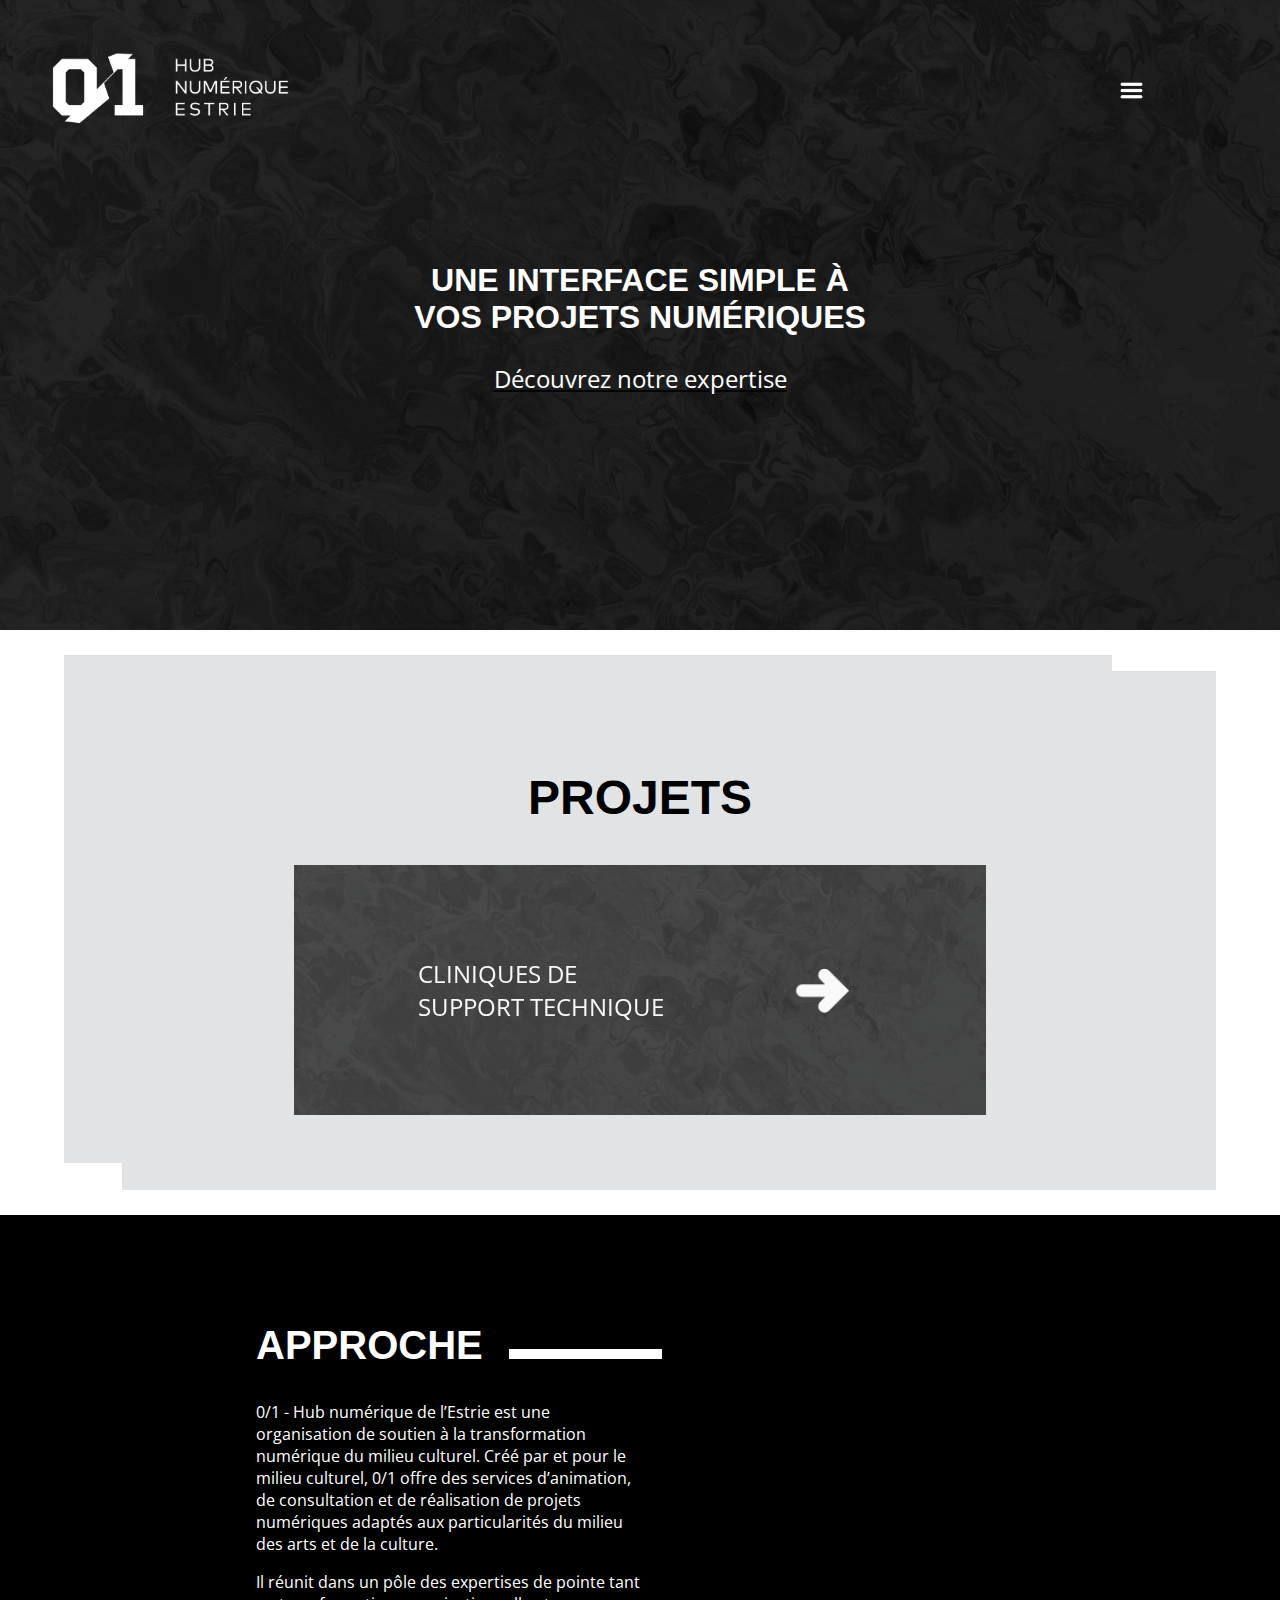
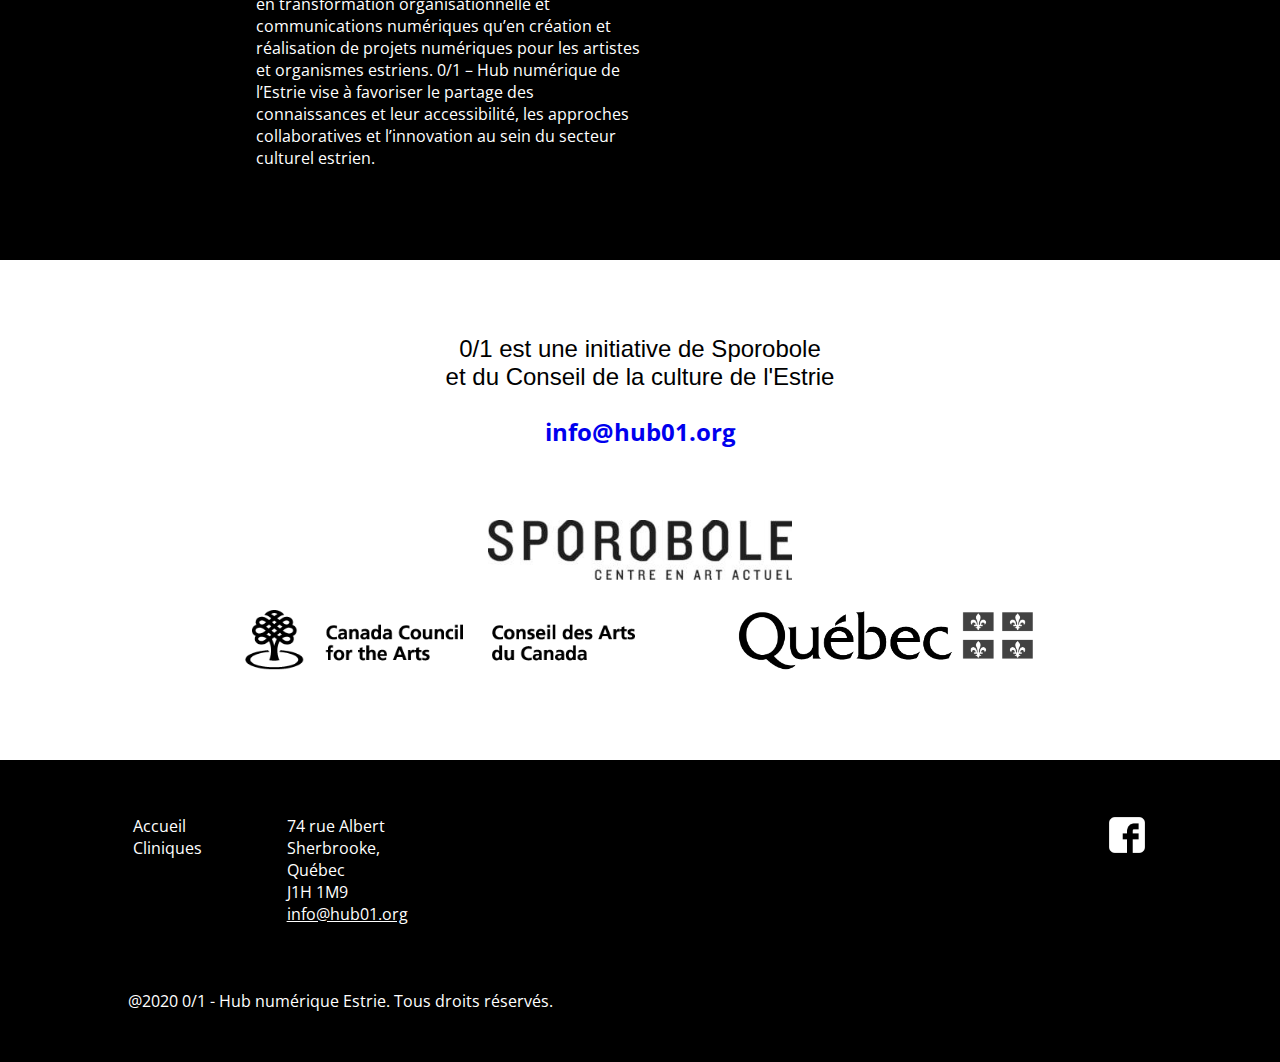
<file: index.html>
<!DOCTYPE html>
<html lang="fr">
  <head>
    <title>0/1 - Hub numérique Estrie</title>
    <link rel="stylesheet" href="style.css" />
    <meta charset="utf-8" />
    <meta property="og:title" content="0/1 - Hub numérique Estrie">
    <meta property="og:description" content="Une interface simple à vos projets numériques">
    <meta property="og:image" content="https://hub01.org/images/logo_01_cadre.jpg">
    <meta property="og:url" content="https://hub01.org">
    <meta property="og:site_name" content="0/1 - Hub numérique Estrie">
    <meta property="og:type" content="website">
    <meta name="viewport" content="width=device-width, initial-scale=1.0">
    <link href="https://fonts.googleapis.com/css?family=Open+Sans|Roboto&display=swap" rel="stylesheet">
  </head>
  <body>
    <header>
      <nav>
        <a href="/"><img id="logo" class="icone" src="images/logo.png"></a>
        <img id="hamburger" class="icone" src="images/hamburger.png">
      </nav>
      <div id="slogan">
        <h2>Une interface simple à<br>vos projets numériques</h2>
        <p class="sous-titre"><a href="">Découvrez notre expertise</a></p>
      </div>
    </header>
    <section id="projets">
      <div class="contenu">
        <div class="coin-droit"></div>
        <div class="coin-gauche"></div>
        <h2>Projets</h2>
        <div id="cliniques">
          <p><a href="/cliniques">Cliniques de<br>support technique</a></p>
          <a href="/cliniques"><img src="images/right_arrow.png" alt="fleche gauche"></a>
        </div>
      </div>
    </section>
    <section id="approche">
      <h2>Approche <span class="barre"></span></h2>
      <p>
      0/1 - Hub numérique de l’Estrie est une organisation de soutien
      à la transformation numérique du milieu culturel. Créé par
      et pour le milieu culturel, 0/1 offre des services d’animation,
      de consultation et de réalisation de projets numériques adaptés
      aux particularités du milieu des arts et de la culture.
      </p>
      <p>
      Il réunit dans un pôle des expertises de pointe tant en
      transformation organisationnelle et communications
      numériques qu’en création et réalisation de projets
      numériques pour les artistes et organismes estriens.
      0/1 – Hub numérique de l’Estrie vise à favoriser le partage
      des connaissances et leur accessibilité, les approches
      collaboratives et l’innovation au sein du secteur
      culturel estrien.
      </p>
    </section>
    <section id="informations-generales">
      <h3>0/1 est une initiative de Sporobole<br>et du Conseil de la culture de l'Estrie</h3>
      <p><a href="mailto:info@hub01.org">info@hub01.org</a></p>
      <div id="logos-partenaires">
        <div class="ligne-logos">
          <img src="images/logo_sporobole.jpg">
        </div>
        <div class="ligne-logos">
          <img src="images/logo_cac.jpg">
          <img src="images/quebec_drapeau.gif">
        </div>
      </div>
    </section>
    <footer>
      <div id="menu-gauche" class="element-footer">
        <div id="menu-footer">
          <p><a href="/">Accueil</a></p>
          <p><a href="/cliniques">Cliniques</a></p>
        </div>
        <div id="info-contact">
          <p><a href="https://www.openstreetmap.org/way/178844606">74 rue Albert</a></p>
          <p><a href="https://www.openstreetmap.org/way/178844606">Sherbrooke, Québec</a></p>
          <p><a href="https://www.openstreetmap.org/way/178844606">J1H 1M9</a></p>
          <p><em><a href="mailto:info@hub01.org">info@hub01.org</a></em></p>
        </div>
      </div>
      <div id="menu-droite" class="element-footer">
        <div id="reseaux-sociaux">
          <a href="https://www.facebook.com/HubNumeriqueEstrie01/"><img src="images/icone_fb.png"></a>
        </div>
      </div>
    </footer>
    <p id="copyright">@2020 0/1 - Hub numérique Estrie. Tous droits réservés.</p>
  </body>
</html>
</file>
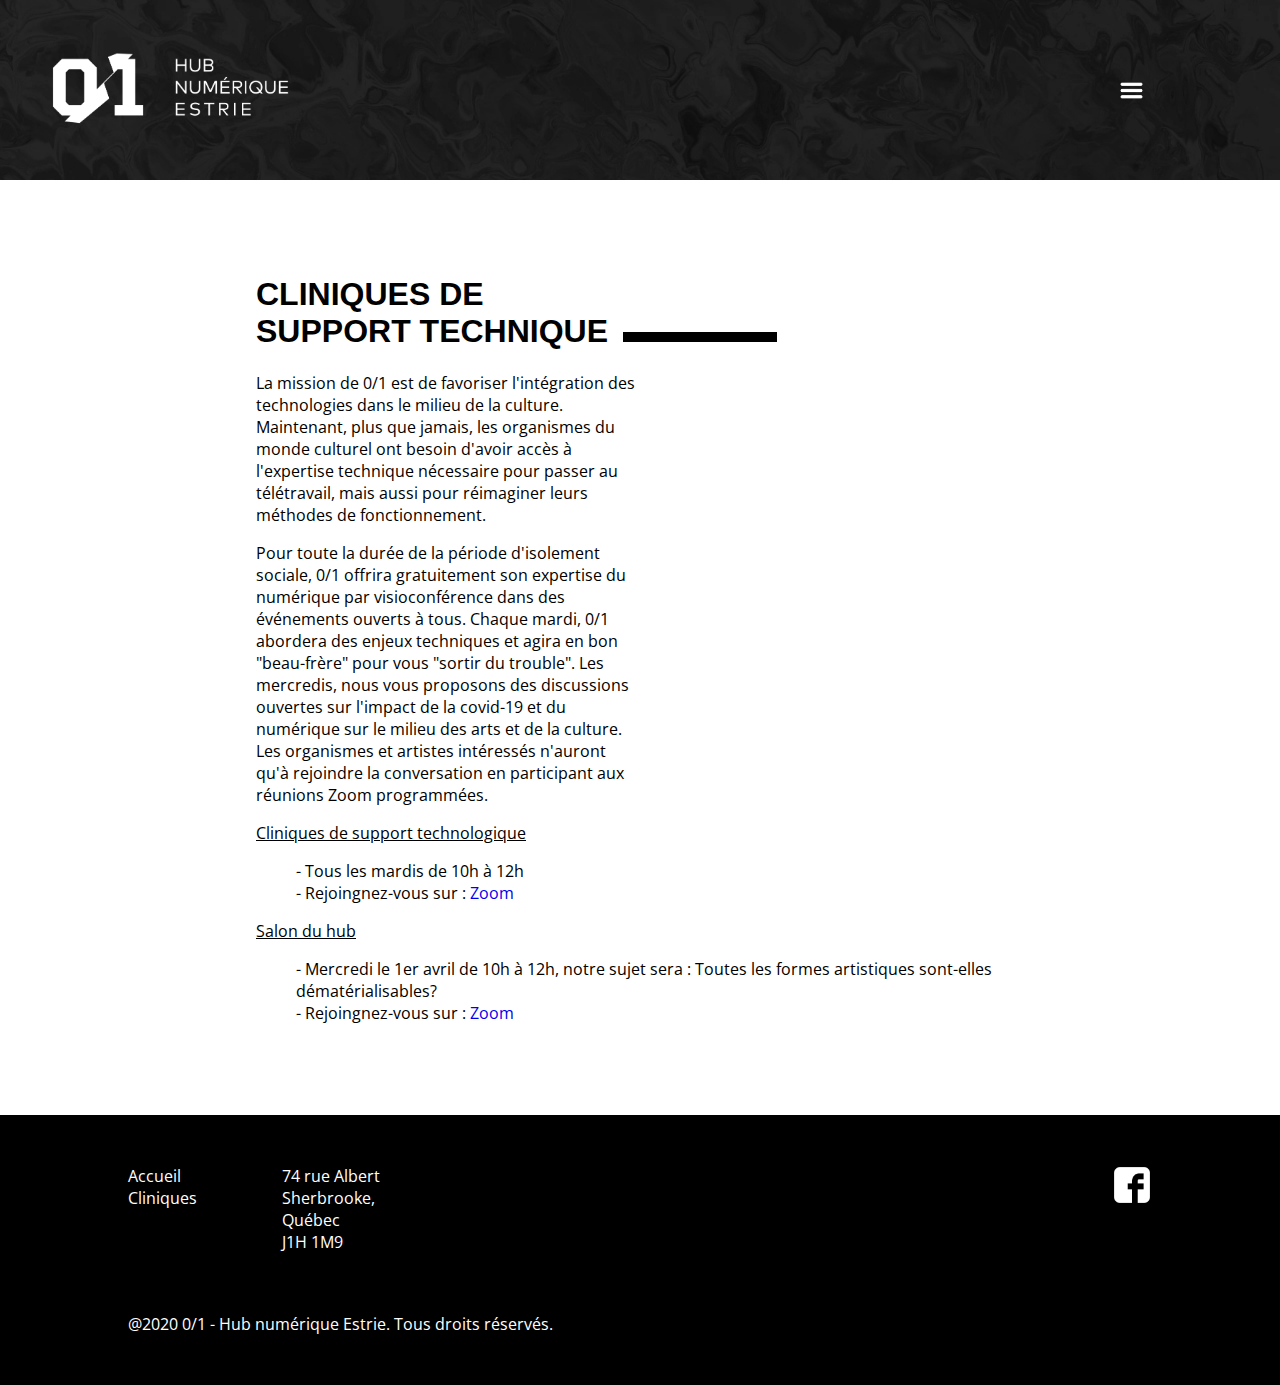
<file: cliniques/index.html>
<!DOCTYPE html>
<html lang="fr">
  <head>
    <title>0/1 | Cliniques</title>
    <link rel="stylesheet" href="style.css" />
    <meta charset="utf-8" />
    <meta property="og:title" content="0/1 - Hub numérique Estrie">
    <meta property="og:description" content="Une interface simple à vos projets numériques">
    <meta property="og:image" content="https://hub01.org/images/logo_01_cadre.jpg">
    <meta property="og:url" content="https://hub01.org">
    <meta property="og:site_name" content="0/1 - Hub numérique Estrie">
    <meta property="og:type" content="website">
    <meta name="viewport" content="width=device-width, initial-scale=1.0">
    <link href="https://fonts.googleapis.com/css?family=Open+Sans|Roboto&display=swap" rel="stylesheet">
  </head>
  <body>
    <header>
      <nav>
        <a href="/"><img id="logo" class="icone" src="../images/logo.png"></a>
        <img id="hamburger" class="icone" src="../images/hamburger.png">
      </nav>
    </header>
    <section id="informations-generales">
      <h1>Cliniques de<br>support technique<span class="barre"></span></h1>
      <p>La mission de 0/1 est de favoriser l'intégration des technologies dans le milieu de la culture. Maintenant, plus que jamais, les organismes du monde culturel ont besoin d'avoir accès à l'expertise technique nécessaire pour passer au télétravail, mais aussi pour réimaginer leurs méthodes de fonctionnement.</p>
      <p>Pour toute la durée de la période d'isolement sociale, 0/1 offrira gratuitement son expertise du numérique par visioconférence dans des événements ouverts à tous. Chaque mardi, 0/1 abordera des enjeux techniques et agira en bon "beau-frère" pour vous "sortir du trouble". Les mercredis, nous vous proposons des discussions ouvertes sur l'impact de la covid-19 et du numérique sur le milieu des arts et de la culture. Les organismes et artistes intéressés n'auront qu'à rejoindre la conversation en participant aux réunions Zoom programmées.</p>
      <p><em>Cliniques de support technologique</em></p>
      <ul>
        <li>Tous les mardis de 10h à 12h</li>
        <li>Rejoingnez-vous sur : <a href="https://zoom.us/j/863740566">Zoom</a></li>
      </ul>
      <p><em>Salon du hub</em></p>
      <ul>
        <li>Mercredi le 1er avril de 10h à 12h, notre sujet sera : Toutes les formes artistiques sont-elles dématérialisables?</li>
        <li>Rejoingnez-vous sur : <a href="https://zoom.us/j/471549955">Zoom</a></li>
      </ul>
    </section>
    <footer>
      <div id="menu-gauche" class="element-footer">
        <div id="menu-footer">
          <p><a href="/">Accueil</a></p>
          <p><a href="/cliniques">Cliniques</a></p>
        </div>
        <div id="info-contact">
          <p><a href="https://www.openstreetmap.org/way/178844606">74 rue Albert</a></p>
          <p><a href="https://www.openstreetmap.org/way/178844606">Sherbrooke, Québec</a></p>
          <p><a href="https://www.openstreetmap.org/way/178844606">J1H 1M9</a></p>
        </div>
      </div>
      <div id="menu-droite" class="element-footer">
        <div id="reseaux-sociaux">
          <a href="https://www.facebook.com/HubNumeriqueEstrie01/"><img src="../images/icone_fb.png"></a>
        </div>
      </div>
    </footer>
    <p id="copyright">@2020 0/1 - Hub numérique Estrie. Tous droits réservés.</p>
  </body>
</html>
</file>
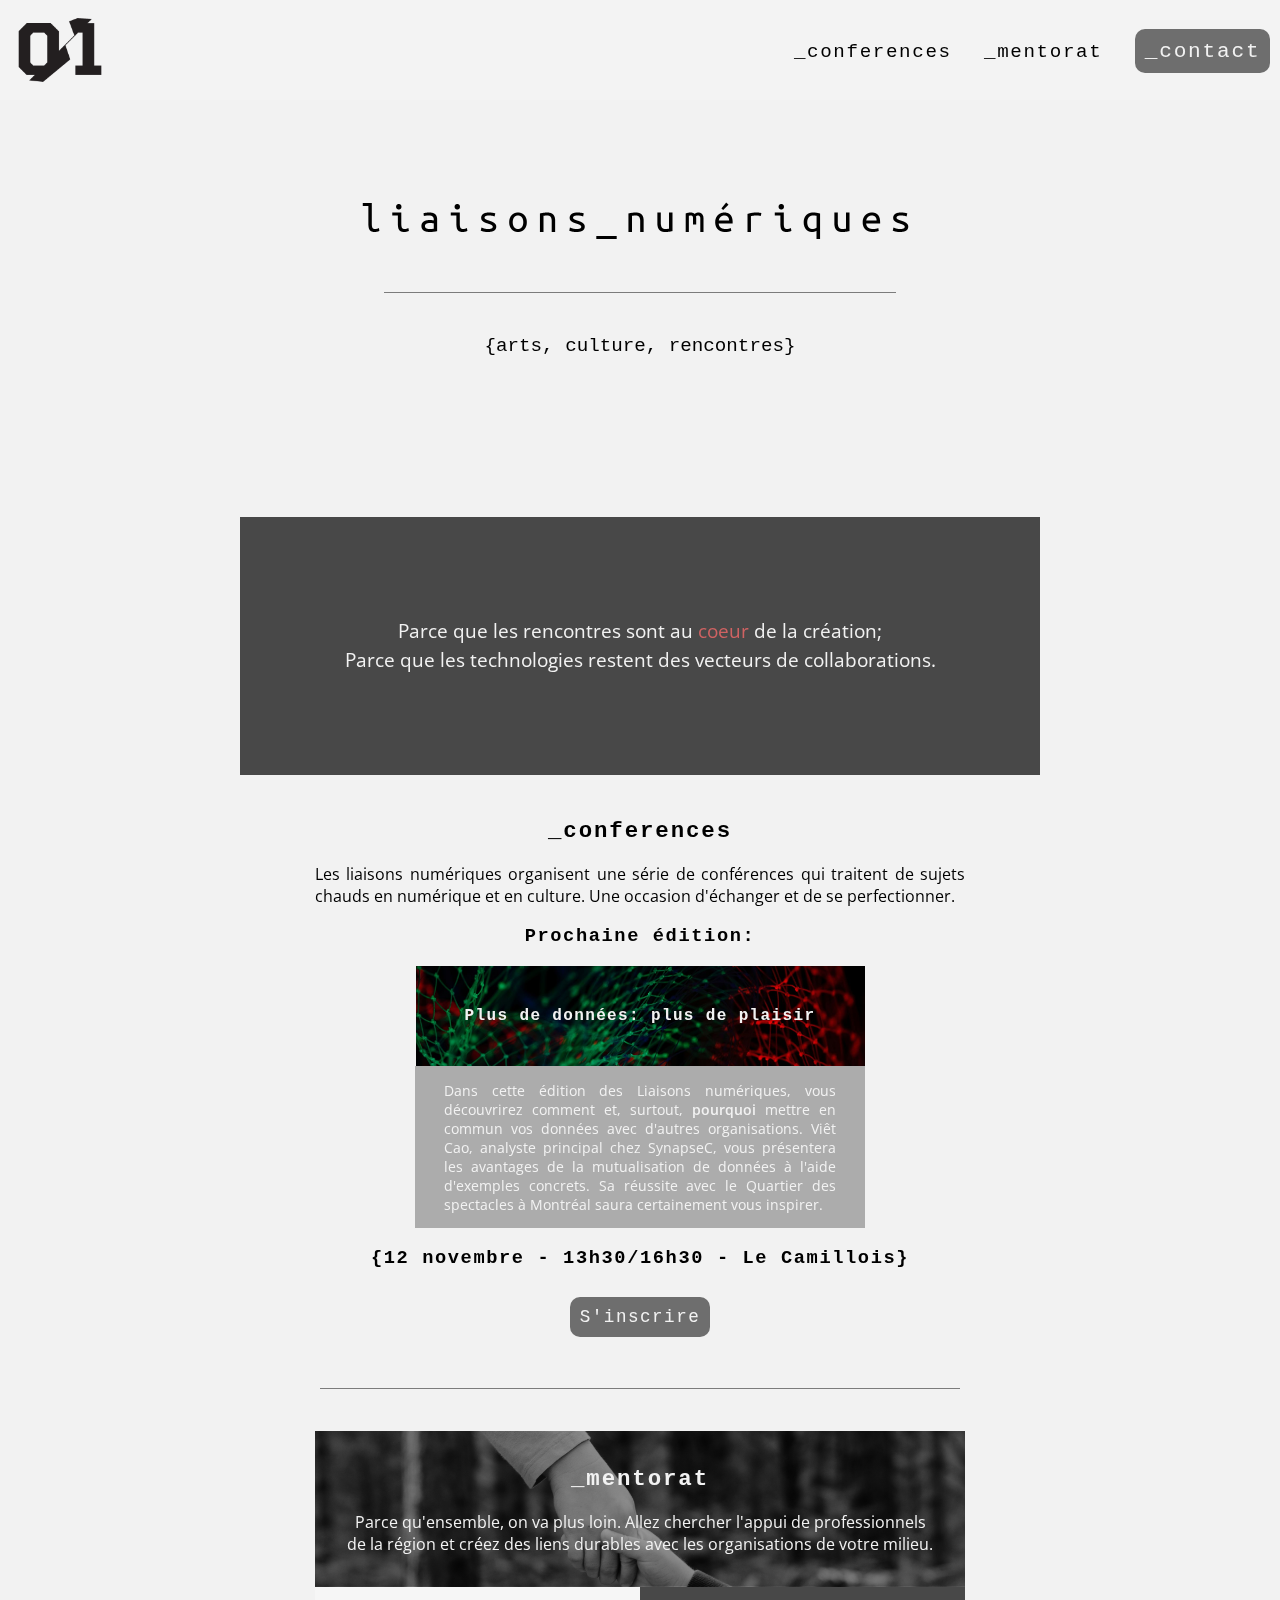
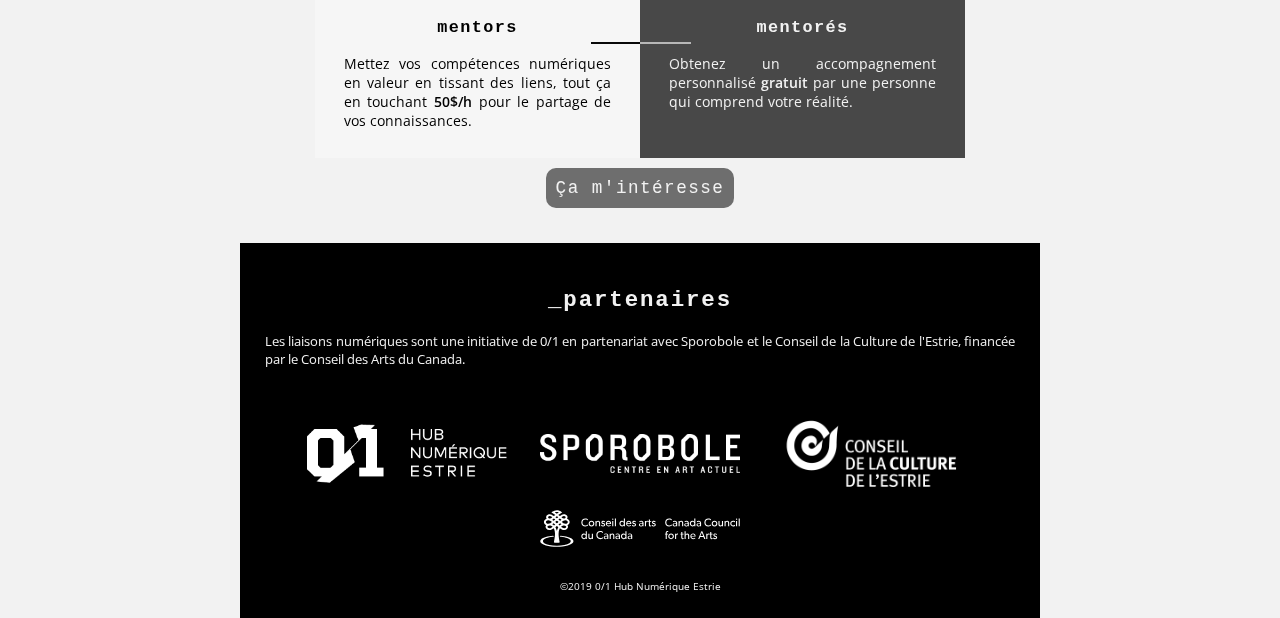
<file: liaisons/index.html>
<!DOCTYPE html>
<html lang="fr">

<head>
    <title>liaisons_numériques</title>
    <link rel="stylesheet" href="css/main.css">
    <meta charset="UTF-8">
    <meta name="viewport" content="width=device-width, initial-scale=1.0">
    <meta http-equiv="X-UA-Compatible" content="ie=edge">
</head>

<body>
    <div class="page-container">
        <div class="navigation">
            <div class="nav-hub-logo">
                <a href="../">
                    <img src="../img/logo_hub_sigle_black.png" alt="0/1 logo">
                </a>
            </div>
            <div class="navigation-links">
                <a href="#conferences">_conferences</a>
                <a href="#mentorat">_mentorat</a>
                <a href="mailto:info@hub01.org" target="_top"><button id="btn-contact">_contact</button></a>
            </div>
        </div>

        <section class="header">
            <img src="../img/logo_ln_black.png" alt="" class="liaisons-logo">
            <hr />
            <div class="keywords">{arts, culture, rencontres}</div>
        </section>

        <section class="mission">
            <div class="mission-text">Parce que les rencontres sont au <span class="heartbeat">coeur</span> de la création;<br>Parce que les
                technologies
                restent des vecteurs de collaborations.</div>
        </section>

        <section class="conferences" id="conferences">
            <h2>_conferences</h2>
            <p>Les liaisons numériques organisent une série de conférences qui traitent de sujets chauds en numérique et en culture. Une occasion d'échanger et de se perfectionner.</p>
            <div class="upcoming-conference">
                <h3>Prochaine édition:</h3>
                <div class="upcoming-conference-teaser">
                    <h3>Plus de données: plus de plaisir</h3>
                </div>
                <div class="upcoming-conference-desc">
                    <p>Dans cette édition des Liaisons numériques, vous découvrirez comment et, surtout,
                        <em>pourquoi</em> mettre en commun vos données avec d'autres organisations. Viêt Cao, analyste
                        principal chez SynapseC, vous présentera les avantages de la mutualisation de données à l'aide
                        d'exemples concrets. Sa réussite avec le Quartier des spectacles à Montréal saura certainement
                        vous inspirer.</p>
                </div>
                <h3>{12 novembre - 13h30/16h30 - Le Camillois}</h3>
                <div style="text-align: center;">
                    <a href="https://www.eventbrite.ca/e/liaisons-numeriques-plus-de-donnees-plus-de-plaisir-tickets-73826377683"
                        target="_blank">
                        <button id="btn-signup">S'inscrire</button>
                    </a>
                </div>
            </div>
        </section>

        <hr />

        <section id="mentorat">
            <!-- <img src="../img/helping-hand-kids-landscape-crop-bw.jpg" alt=""> -->
            <div class="bg-img" id="helping-hand-img">
                <div class="img-overlay">
                    <h2>_mentorat</h2>
                    <p>Parce qu'ensemble, on va plus loin. Allez chercher l'appui de professionnels de la région et
                        créez des liens durables avec les organisations de votre milieu.</p>
                </div>
            </div>

            <div class="mentorat-info-container">
                <div class="mentorat-info" id="mentors">
                    <h3>mentors</h3>
                    <p>Mettez vos compétences numériques en valeur en tissant des liens, tout ça en touchant
                        <em>50$/h</em> pour le partage de vos connaissances.</p>
                </div>
                <div class="mentorat-line-overlay"></div>
                <div class="mentorat-info" id="mentores">
                    <h3>mentorés</h3>
                    <p>Obtenez un accompagnement personnalisé <em>gratuit</em> par une personne qui comprend votre
                        réalité.</p>
                </div>
            </div>
            <div style="text-align: center;">
                <a href="mailto:info@hub01.org?subject=Programme%20de%20mentorat" target="_top">
                    <button id="btn-mentorat">Ça m'intéresse</button>
                </a>
            </div>
        </section>

        <footer>
            <h2>_partenaires</h2>
            <p>Les liaisons numériques sont une initiative de 0/1 en partenariat avec Sporobole et le Conseil de la
                Culture de l'Estrie, financée par le Conseil des Arts du Canada.</p>
            <div class="partenaires-container">
                <img src="../img/HUB LOGO - WHITE.png" alt="" class="partenaire">
                <img src="../img/logo_sporobole_blanc.png" alt="" class="partenaire">
                <img src="../img/CCE_Logo_blanc.png" alt="" class="partenaire">
                <img src="../img/CCFA_BW_white_rev_f.svg" alt="" class="partenaire">
            </div>
            <div class="copyright">
                &copy;2019 0/1 Hub Numérique Estrie
            </div>
        </footer>
    </div>
</body>

</html>
</file>
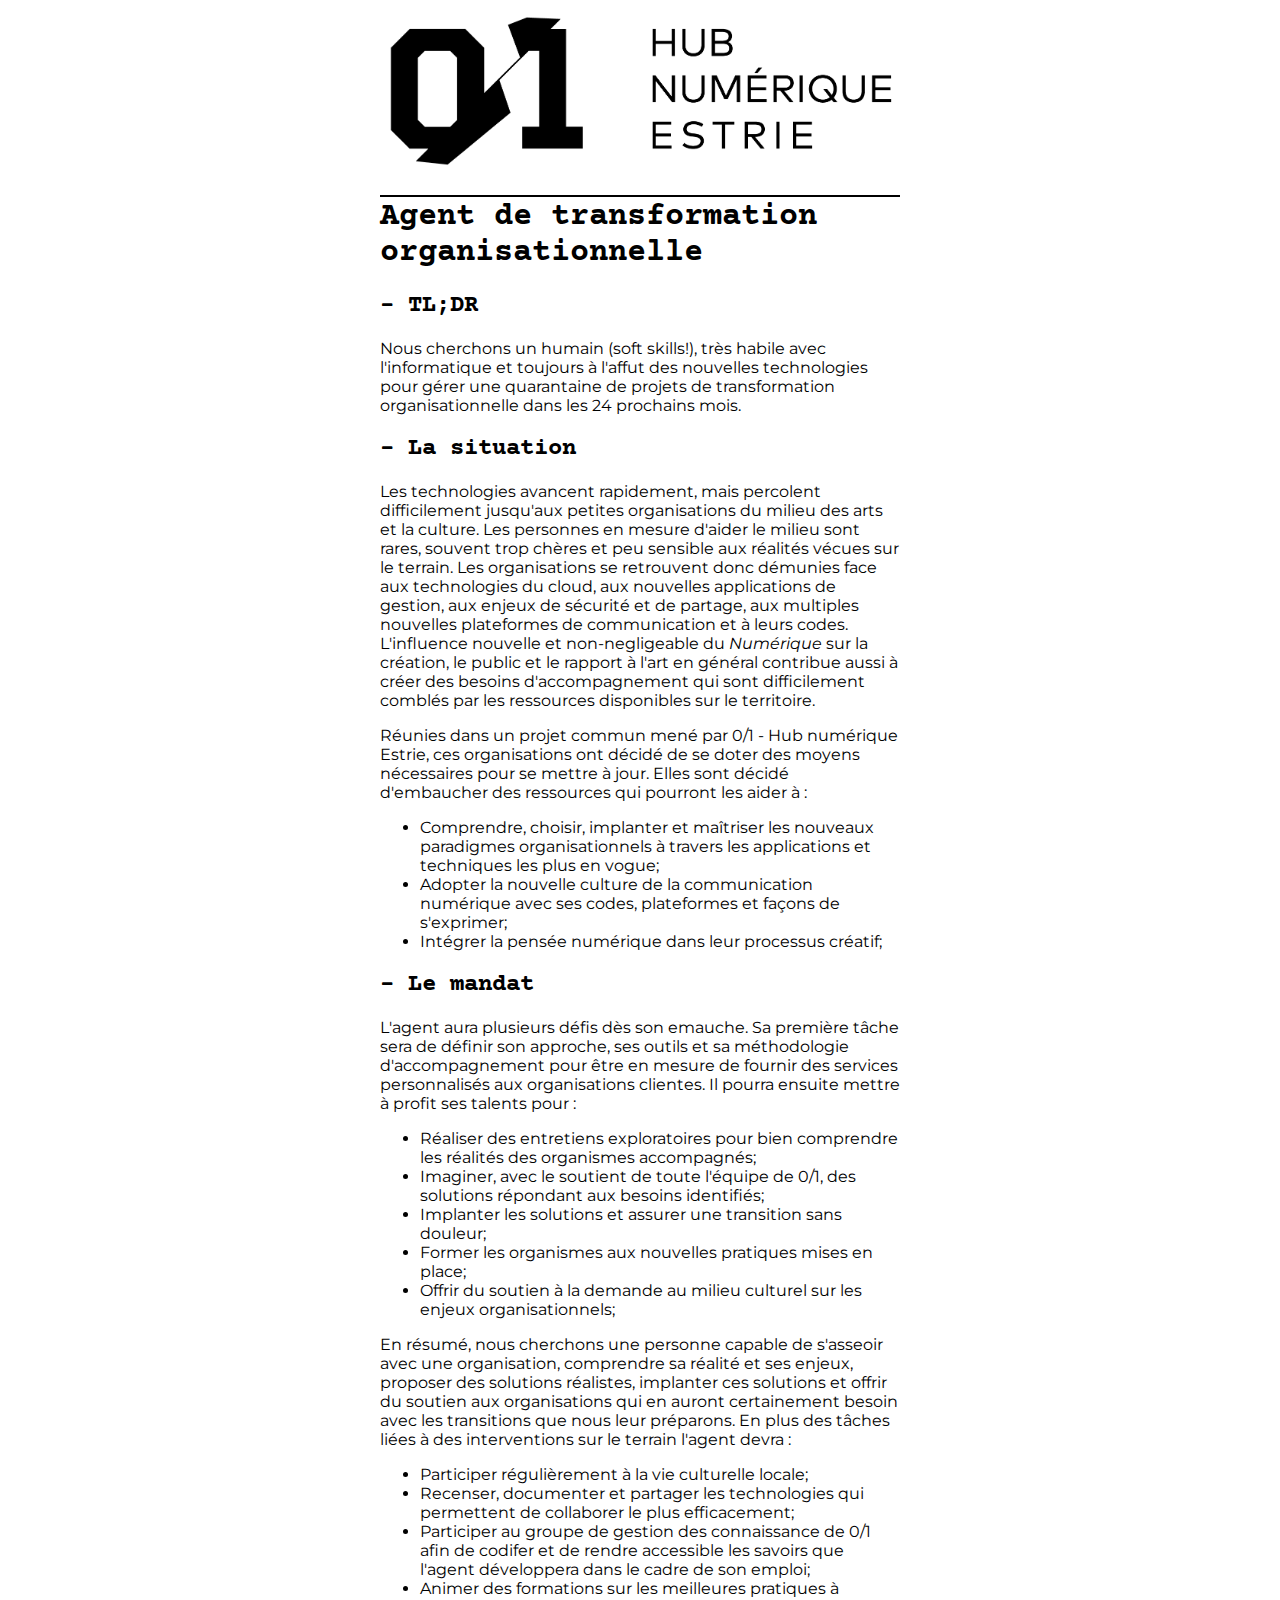
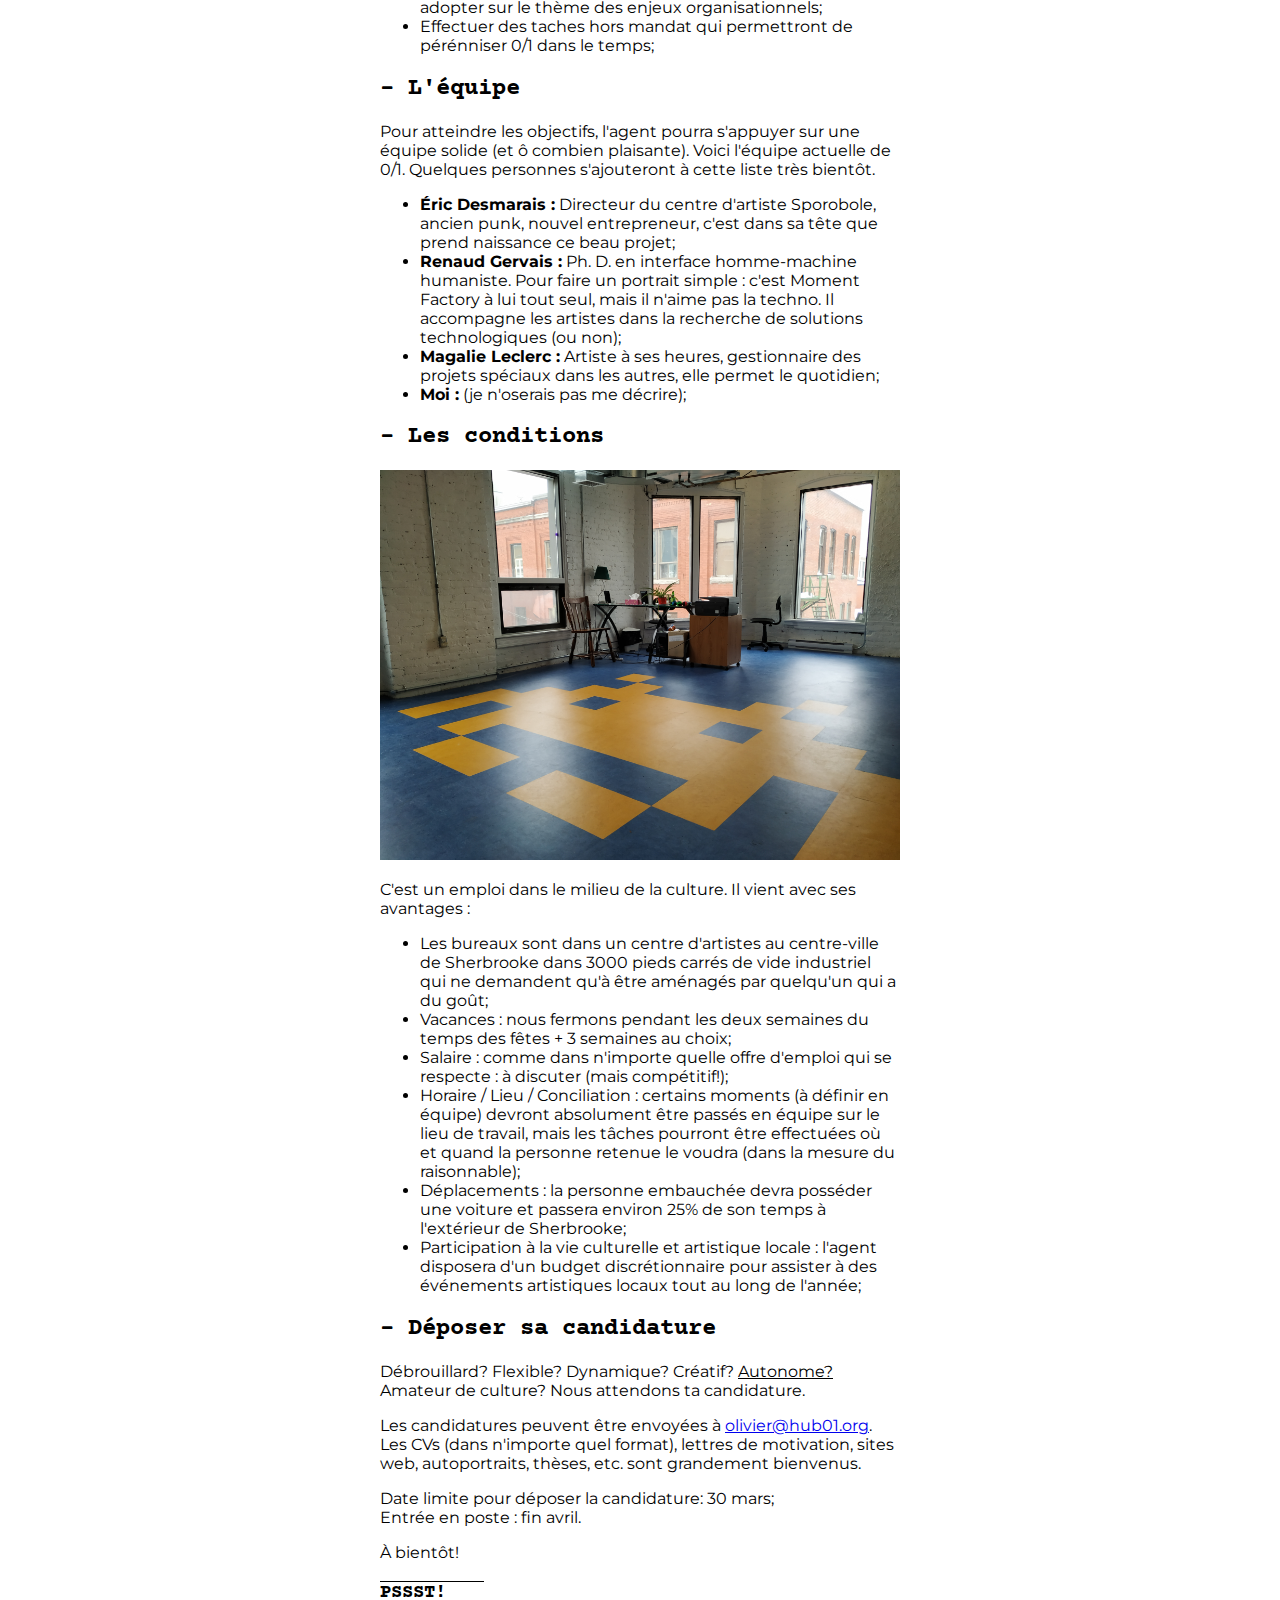
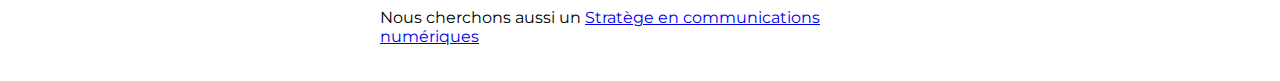
<file: emplois/agent_org.html>
<!DOCTYPE html>
<html lang="fr"><head>
  <meta http-equiv="content-type" content="text/html; charset=UTF-8">
  <meta content="width=device-width, initial-scale=1" name="viewport" />
  <title>0/1 - Agent trans. org.</title>
  <link href="https://fonts.googleapis.com/css?family=Courier+Prime|Montserrat&display=swap" rel="stylesheet">
  <link rel="stylesheet" type="text/css" href="style.css">
</head>
<body>
  <div id="container">
    <img id="logo" src="../images/logo.png">
    <h1 style="border-top: 2px solid black; padding-top: 2px;">Agent de transformation organisationnelle</h1>
    <h2>TL;DR</h2>
    <p>Nous cherchons un humain (soft skills!), très habile avec l'informatique et toujours à l'affut des nouvelles technologies pour gérer une quarantaine de projets de transformation organisationnelle dans les 24 prochains mois.</p>
    <h2>La situation</h2>
    <p>
      Les technologies avancent rapidement, mais percolent difficilement jusqu'aux petites organisations du milieu des arts et la culture.
      Les personnes en mesure d'aider le milieu sont rares, souvent trop chères et peu sensible aux réalités vécues sur le terrain.
      Les organisations se retrouvent donc démunies face aux technologies du cloud, aux nouvelles applications de gestion, aux enjeux de sécurité et de partage,
      aux multiples nouvelles plateformes de communication et à leurs codes.
      L'influence nouvelle et non-negligeable du <span style="font-style: italic">Numérique</span> sur la création, le public et le rapport à l'art en général contribue aussi à créer des besoins d'accompagnement qui sont difficilement comblés par les ressources disponibles sur le territoire.
    </p>
    <p>
      Réunies dans un projet commun mené par 0/1 - Hub numérique Estrie, ces organisations ont décidé de se doter des moyens nécessaires pour se mettre à jour.
      Elles sont décidé d'embaucher des ressources qui pourront les aider à :
    </p>
    <ul>
      <li>Comprendre, choisir, implanter et maîtriser les nouveaux paradigmes organisationnels à travers les applications et techniques les plus en vogue</li>
      <li>Adopter la nouvelle culture de la communication numérique avec ses codes, plateformes et façons de s'exprimer</li>
      <li>Intégrer la pensée numérique dans leur processus créatif</li>
    </ul>
    <h2>Le mandat</h2>
    <p>
      L'agent aura plusieurs défis dès son emauche. Sa première tâche sera de définir son approche, ses outils et sa méthodologie d'accompagnement pour être en mesure de fournir des services personnalisés aux organisations clientes.
      Il pourra ensuite mettre à profit ses talents pour :
    </p>
    <ul>
      <li>Réaliser des entretiens exploratoires pour bien comprendre les réalités des organismes accompagnés</li>
      <li>Imaginer, avec le soutient de toute l'équipe de 0/1,  des solutions répondant aux besoins identifiés</li>
      <li>Implanter les solutions et assurer une transition sans douleur</li>
      <li>Former les organismes aux nouvelles pratiques mises en place</li>
      <li>Offrir du soutien à la demande au milieu culturel sur les enjeux organisationnels</li>
    </ul>
    <p>
      En résumé, nous cherchons une personne capable de s'asseoir avec une organisation, comprendre sa réalité et
      ses enjeux, proposer des solutions réalistes, implanter ces solutions et
      offrir du soutien aux organisations qui en auront certainement besoin avec les transitions que nous leur préparons.
      En plus des tâches liées à des interventions sur le terrain l'agent devra :
    </p>
    <ul>
      <li>Participer régulièrement à la vie culturelle locale</li>
      <li>Recenser, documenter et partager les technologies qui permettent de collaborer le plus efficacement</li>
      <li>Participer au groupe de gestion des connaissance de 0/1 afin de codifer et de rendre accessible les savoirs que l'agent développera dans le cadre de son emploi</li>
      <li>Animer des formations sur les meilleures pratiques à adopter sur le thème des enjeux organisationnels</li>
      <li>Effectuer des taches hors mandat qui permettront de pérénniser 0/1 dans le temps</li>
    </ul>
    <h2>L'équipe</h2>
    <p>Pour atteindre les objectifs, l'agent pourra s'appuyer sur une équipe solide (et ô combien plaisante). Voici l'équipe actuelle de 0/1. Quelques personnes s'ajouteront à cette liste très bientôt.</p>
    <ul>
      <li><span class="nom">Éric Desmarais :</span> Directeur du centre d'artiste Sporobole, ancien punk, nouvel entrepreneur, c'est dans sa tête que prend naissance ce beau projet</li>
      <li><span class="nom">Renaud Gervais :</span> Ph. D. en interface homme-machine humaniste. Pour faire un portrait simple : c'est Moment Factory à lui tout seul, mais il n'aime pas la techno. Il accompagne les artistes dans la recherche de solutions technologiques (ou non)</li>
      <li><span class="nom">Magalie Leclerc :</span> Artiste à ses heures, gestionnaire des projets spéciaux dans les autres, elle permet le quotidien</li>
      <li><span class="nom">Moi :</span> (je n'oserais pas me décrire)</li>
    </ul>
    <h2>Les conditions</h2>
    <img src="images/space_invader.jpg" style="width: 100%;">
    <p>C'est un emploi dans le milieu de la culture. Il vient avec ses avantages :</p>
    <ul>
      <li>Les bureaux sont dans un centre d'artistes au centre-ville de Sherbrooke dans 3000 pieds carrés de vide industriel qui ne demandent qu'à être aménagés par quelqu'un qui a du goût</li>
      <li>Vacances : nous fermons pendant les deux semaines du temps des fêtes + 3 semaines au choix</li>
      <li>Salaire : comme dans n'importe quelle offre d'emploi qui se respecte : à discuter (mais compétitif!)</li>
      <li>Horaire / Lieu / Conciliation : certains moments (à définir en équipe) devront absolument être passés en équipe sur le lieu de travail, mais les tâches pourront être effectuées où et quand la personne retenue le voudra (dans la mesure du raisonnable)</li>
      <li> Déplacements : la personne embauchée devra posséder une voiture et passera environ 25% de son temps à l'extérieur de Sherbrooke</li>
      <li>Participation à la vie culturelle et artistique locale : l'agent disposera d'un budget discrétionnaire pour assister à des événements artistiques locaux tout au long de l'année</li>
    </ul>
    <h2>Déposer sa candidature</h2>
    <p>Débrouillard? Flexible? Dynamique? Créatif? <span style="text-decoration: underline;">Autonome?</span> Amateur de culture? Nous attendons ta candidature.</p>
    <p>
      Les candidatures peuvent être envoyées à <a href="mailto:olivier@hub01.org">olivier@hub01.org</a>. Les CVs (dans n'importe quel format), lettres de motivation, sites web, autoportraits, thèses, etc. sont grandement bienvenus.
    </p>
    <p>
      Date limite pour déposer la candidature: 30 mars;<br>Entrée en poste : fin avril.
    </p>
    <p>
      À bientôt!
    </p>
    <h3>PSSST!</h2>
    <p>Nous cherchons aussi un <a href="stratege_comms_num.html">Stratège en communications numériques</a></p>
  </div>
</body>
</html>
</file>
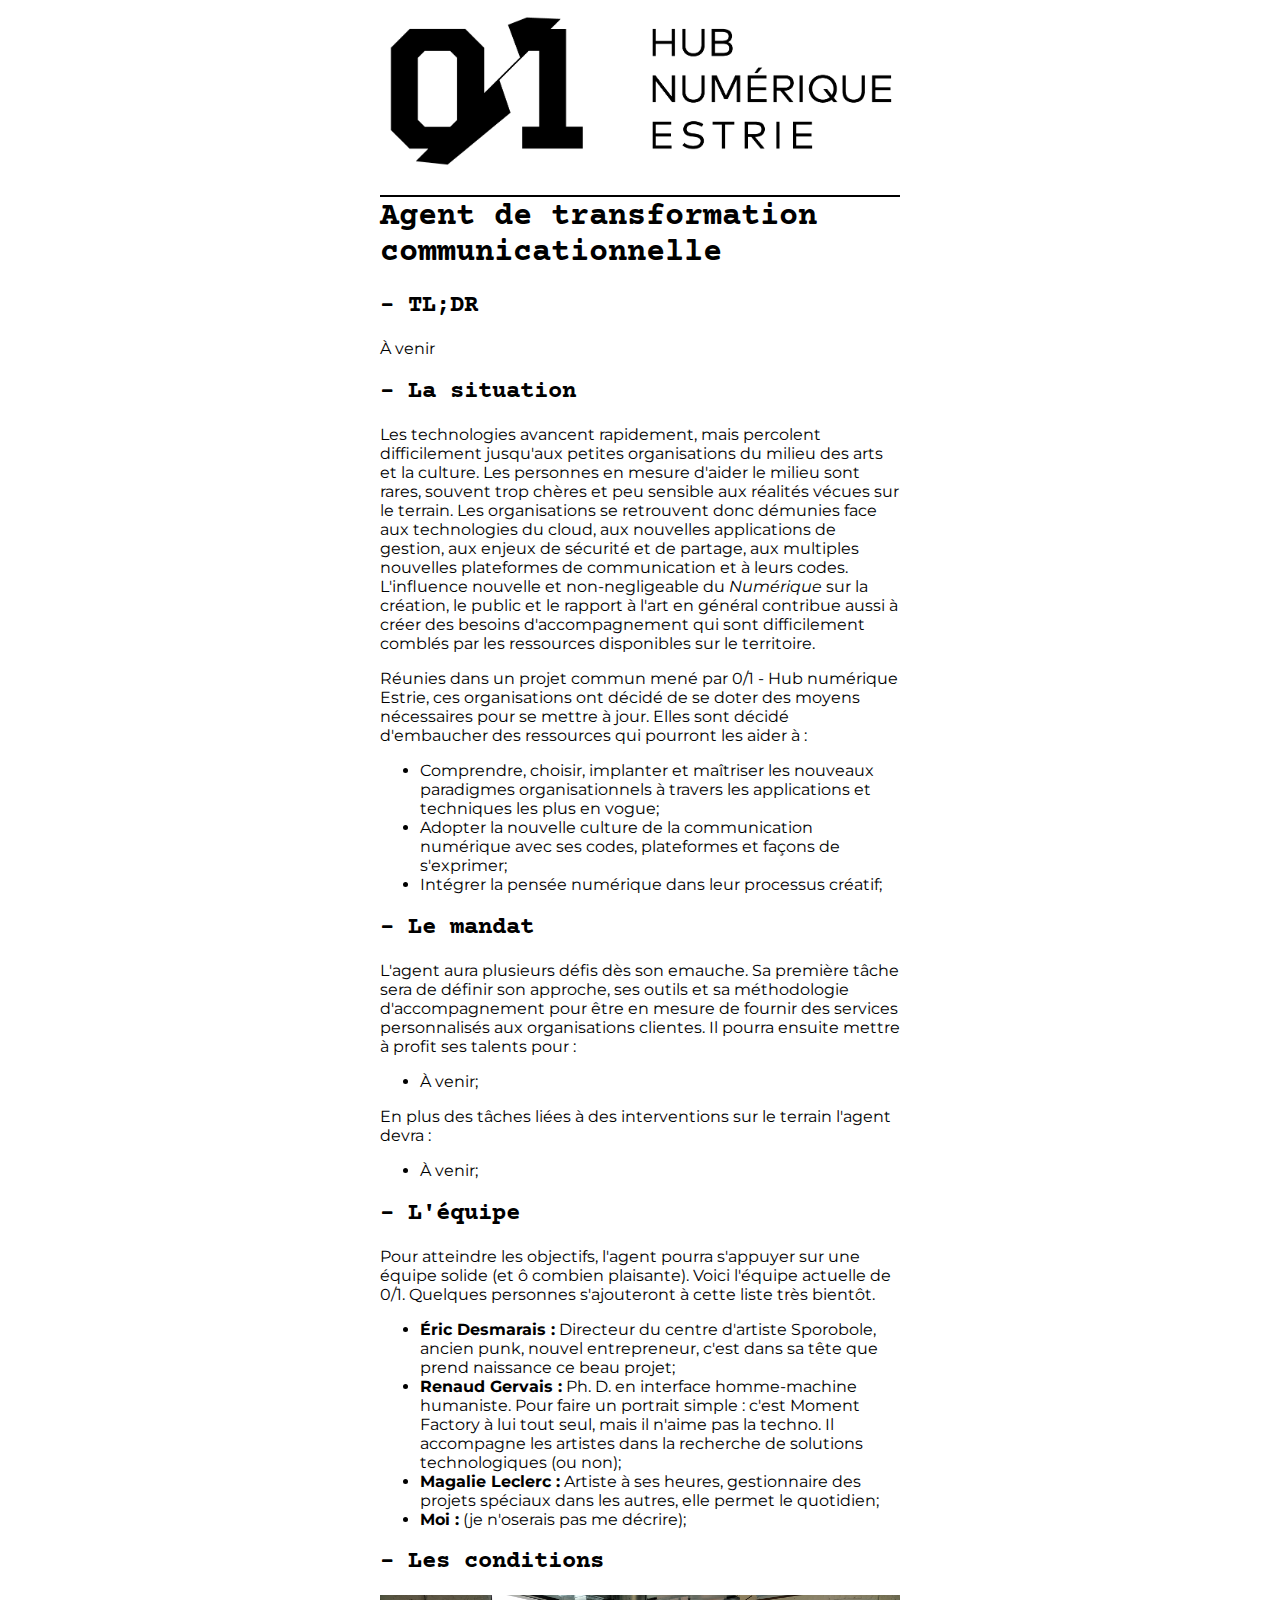
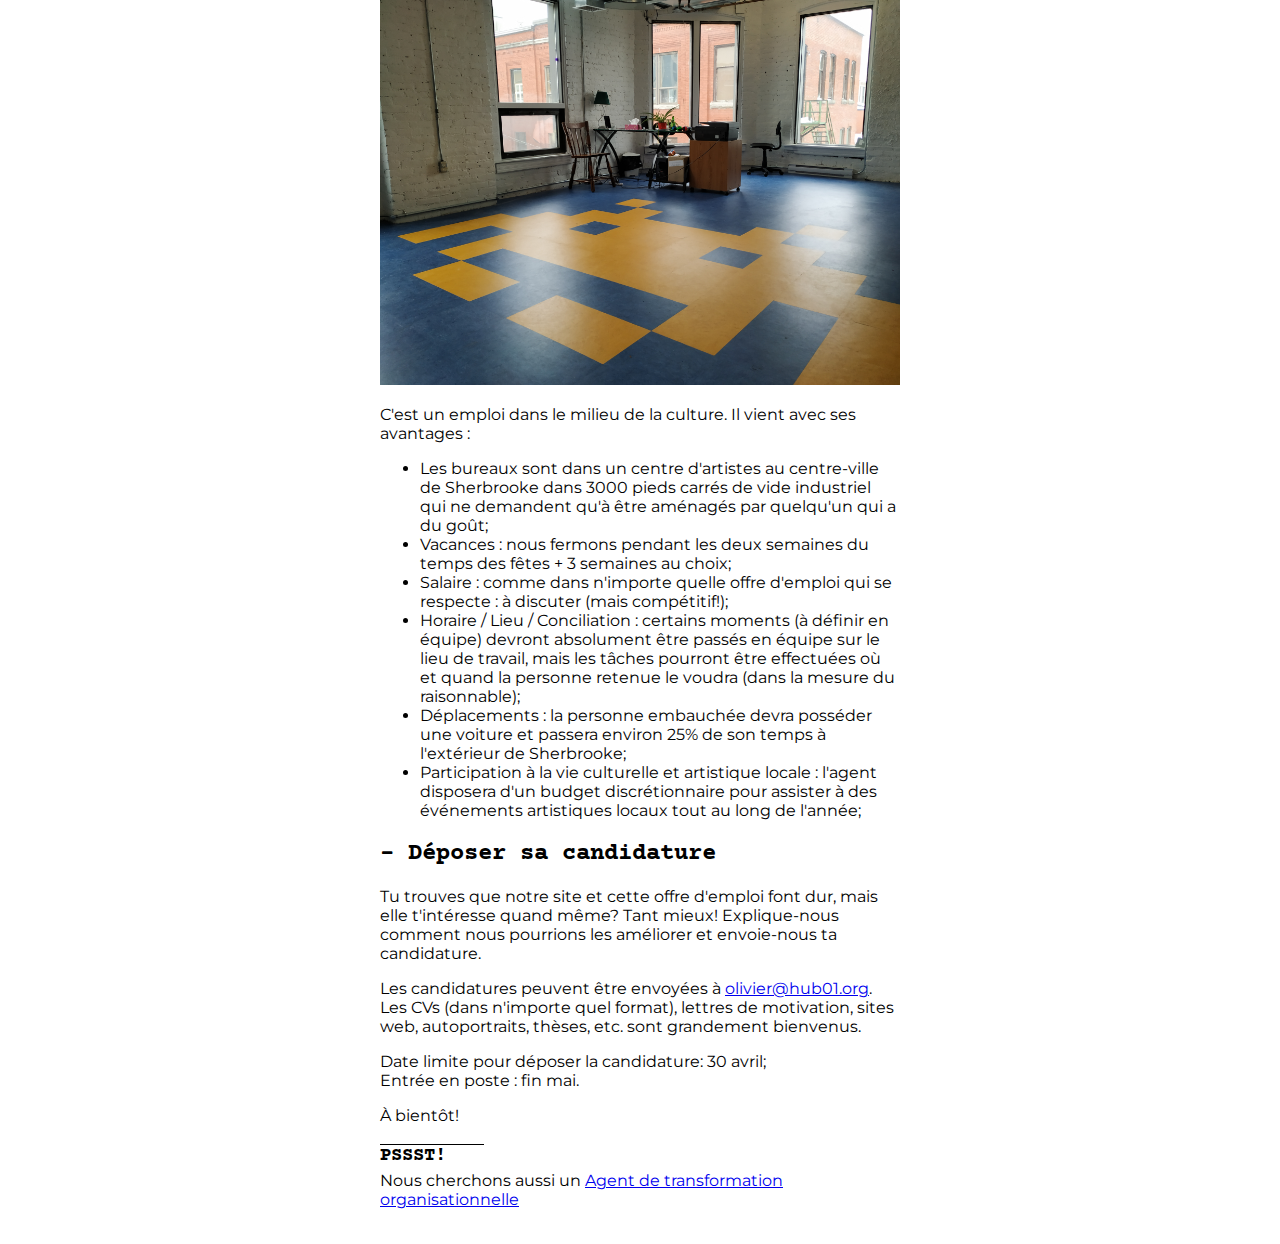
<file: emplois/expert_strategie_comms.html>
<!DOCTYPE html>
<html lang="fr"><head>
  <meta http-equiv="content-type" content="text/html; charset=UTF-8">
  <title>0/1 - Agent trans. comms.</title>
  <link href="https://fonts.googleapis.com/css?family=Courier+Prime|Montserrat&display=swap" rel="stylesheet">
  <link rel="stylesheet" type="text/css" href="style.css">
</head>
<body>
  <div id="container">
    <img id="logo" src="../images/logo.png">
    <h1 style="border-top: 2px solid black; padding-top: 2px;">Agent de transformation communicationnelle</h1>
    <h2>TL;DR</h2>
    <p>À venir</p>
    <h2>La situation</h2>
    <p>
      Les technologies avancent rapidement, mais percolent difficilement jusqu'aux petites organisations du milieu des arts et la culture.
      Les personnes en mesure d'aider le milieu sont rares, souvent trop chères et peu sensible aux réalités vécues sur le terrain.
      Les organisations se retrouvent donc démunies face aux technologies du cloud, aux nouvelles applications de gestion, aux enjeux de sécurité et de partage,
      aux multiples nouvelles plateformes de communication et à leurs codes.
      L'influence nouvelle et non-negligeable du <span style="font-style: italic">Numérique</span> sur la création, le public et le rapport à l'art en général contribue aussi à créer des besoins d'accompagnement qui sont difficilement comblés par les ressources disponibles sur le territoire.
    </p>
    <p>
      Réunies dans un projet commun mené par 0/1 - Hub numérique Estrie, ces organisations ont décidé de se doter des moyens nécessaires pour se mettre à jour.
      Elles sont décidé d'embaucher des ressources qui pourront les aider à :
    </p>
    <ul>
      <li>Comprendre, choisir, implanter et maîtriser les nouveaux paradigmes organisationnels à travers les applications et techniques les plus en vogue</li>
      <li>Adopter la nouvelle culture de la communication numérique avec ses codes, plateformes et façons de s'exprimer</li>
      <li>Intégrer la pensée numérique dans leur processus créatif</li>
    </ul>
    <h2>Le mandat</h2>
    <p>
      L'agent aura plusieurs défis dès son emauche. Sa première tâche sera de définir son approche, ses outils et sa méthodologie d'accompagnement pour être en mesure de fournir des services personnalisés aux organisations clientes.
      Il pourra ensuite mettre à profit ses talents pour :
    </p>
    <ul>
      <li>À venir</li>
    </ul>
    <p>
      En plus des tâches liées à des interventions sur le terrain l'agent devra :
    </p>
    <ul>
      <li>À venir</li>
    </ul>
    <h2>L'équipe</h2>
    <p>Pour atteindre les objectifs, l'agent pourra s'appuyer sur une équipe solide (et ô combien plaisante). Voici l'équipe actuelle de 0/1. Quelques personnes s'ajouteront à cette liste très bientôt.</p>
    <ul>
      <li><span class="nom">Éric Desmarais :</span> Directeur du centre d'artiste Sporobole, ancien punk, nouvel entrepreneur, c'est dans sa tête que prend naissance ce beau projet</li>
      <li><span class="nom">Renaud Gervais :</span> Ph. D. en interface homme-machine humaniste. Pour faire un portrait simple : c'est Moment Factory à lui tout seul, mais il n'aime pas la techno. Il accompagne les artistes dans la recherche de solutions technologiques (ou non)</li>
      <li><span class="nom">Magalie Leclerc :</span> Artiste à ses heures, gestionnaire des projets spéciaux dans les autres, elle permet le quotidien</li>
      <li><span class="nom">Moi :</span> (je n'oserais pas me décrire)</li>
    </ul>
    <h2>Les conditions</h2>
    <img src="images/space_invader.jpg" style="width: 100%;">
    <p>C'est un emploi dans le milieu de la culture. Il vient avec ses avantages :</p>
    <ul>
      <li>Les bureaux sont dans un centre d'artistes au centre-ville de Sherbrooke dans 3000 pieds carrés de vide industriel qui ne demandent qu'à être aménagés par quelqu'un qui a du goût</li>
      <li>Vacances : nous fermons pendant les deux semaines du temps des fêtes + 3 semaines au choix</li>
      <li>Salaire : comme dans n'importe quelle offre d'emploi qui se respecte : à discuter (mais compétitif!)</li>
      <li>Horaire / Lieu / Conciliation : certains moments (à définir en équipe) devront absolument être passés en équipe sur le lieu de travail, mais les tâches pourront être effectuées où et quand la personne retenue le voudra (dans la mesure du raisonnable)</li>
      <li> Déplacements : la personne embauchée devra posséder une voiture et passera environ 25% de son temps à l'extérieur de Sherbrooke</li>
      <li>Participation à la vie culturelle et artistique locale : l'agent disposera d'un budget discrétionnaire pour assister à des événements artistiques locaux tout au long de l'année</li>
    </ul>
    <h2>Déposer sa candidature</h2>
    <p>Tu trouves que notre site et cette offre d'emploi font dur, mais elle t'intéresse quand même? Tant mieux! Explique-nous comment nous pourrions les améliorer et envoie-nous ta candidature.</p>
    <p>
      Les candidatures peuvent être envoyées à <a href="mailto:olivier@hub01.org">olivier@hub01.org</a>. Les CVs (dans n'importe quel format), lettres de motivation, sites web, autoportraits, thèses, etc. sont grandement bienvenus.
    </p>
    <p>
      Date limite pour déposer la candidature: 30 avril;<br>Entrée en poste : fin mai.
    </p>
    <p>
      À bientôt!
    </p>
    <h3>PSSST!</h2>
    <p>Nous cherchons aussi un <a href="agent_org.html">Agent de transformation organisationnelle</a></p>
  </div>
</body>
</html>
</file>
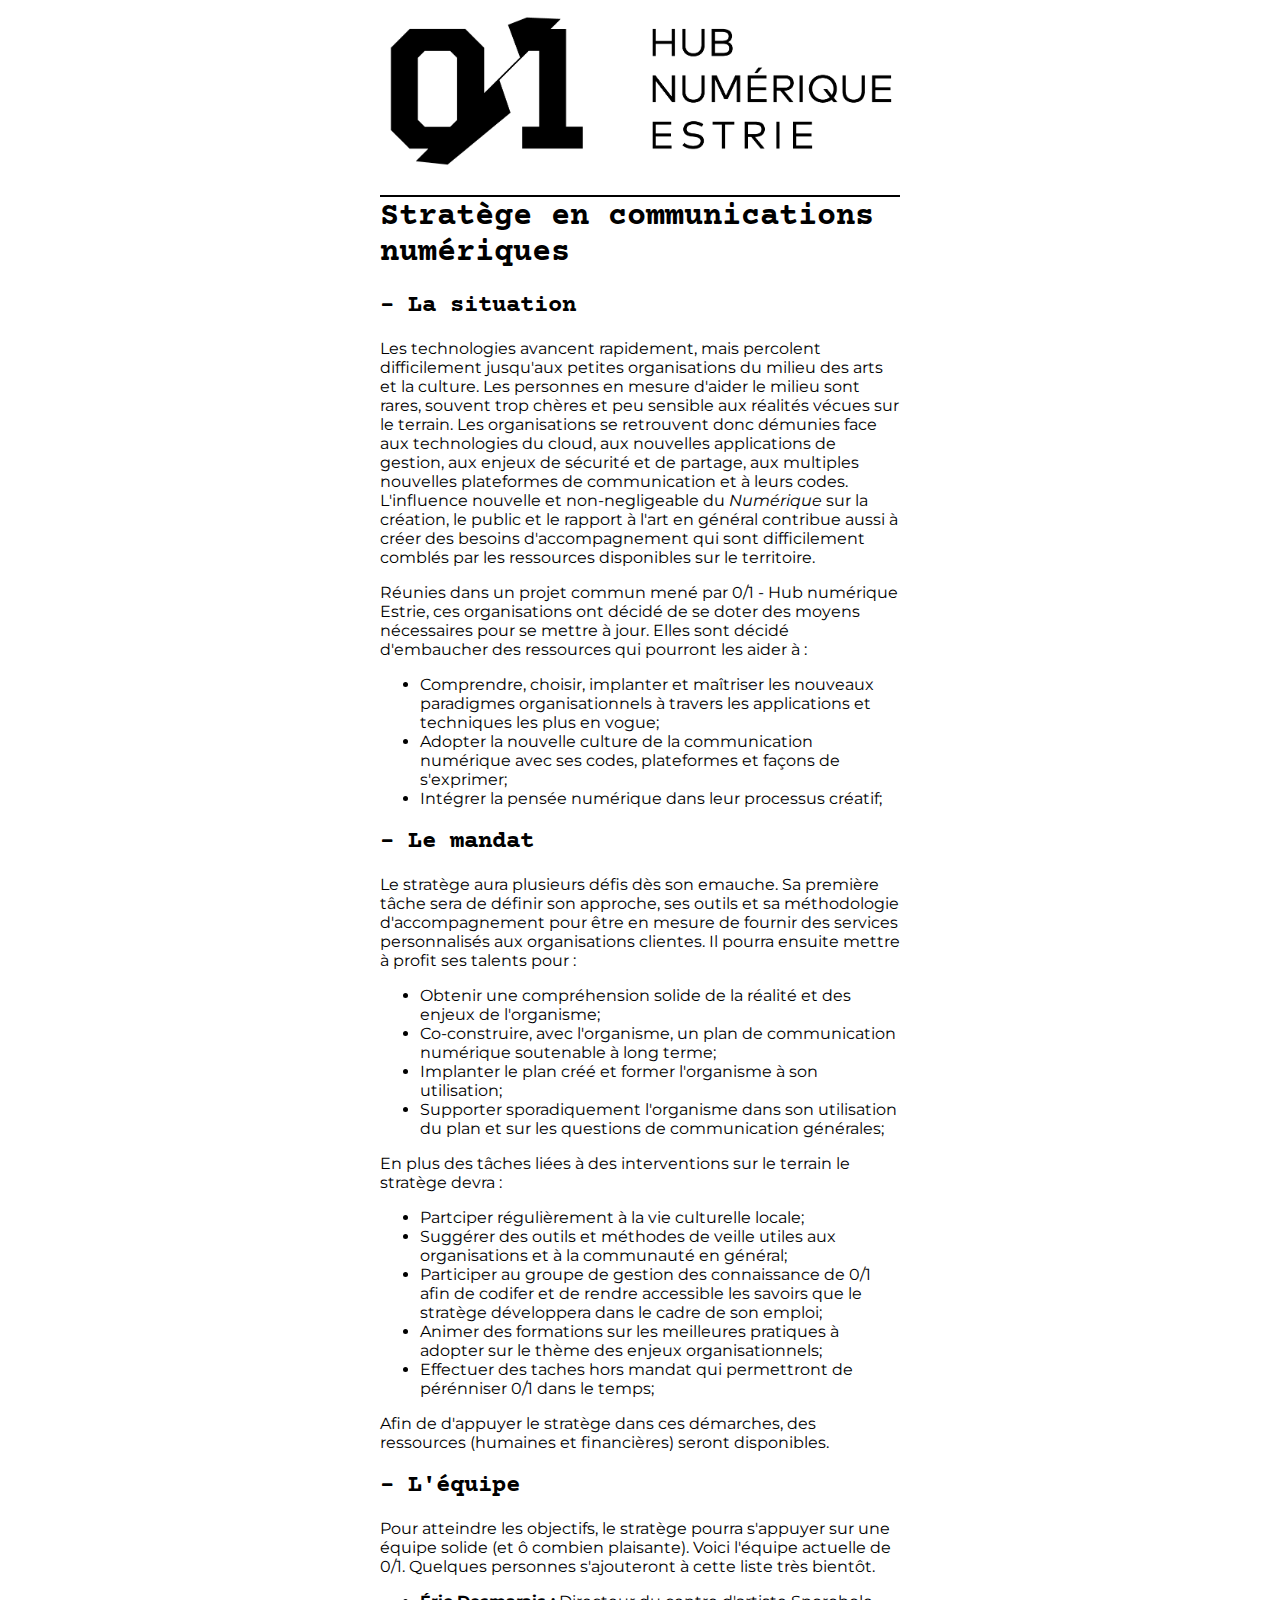
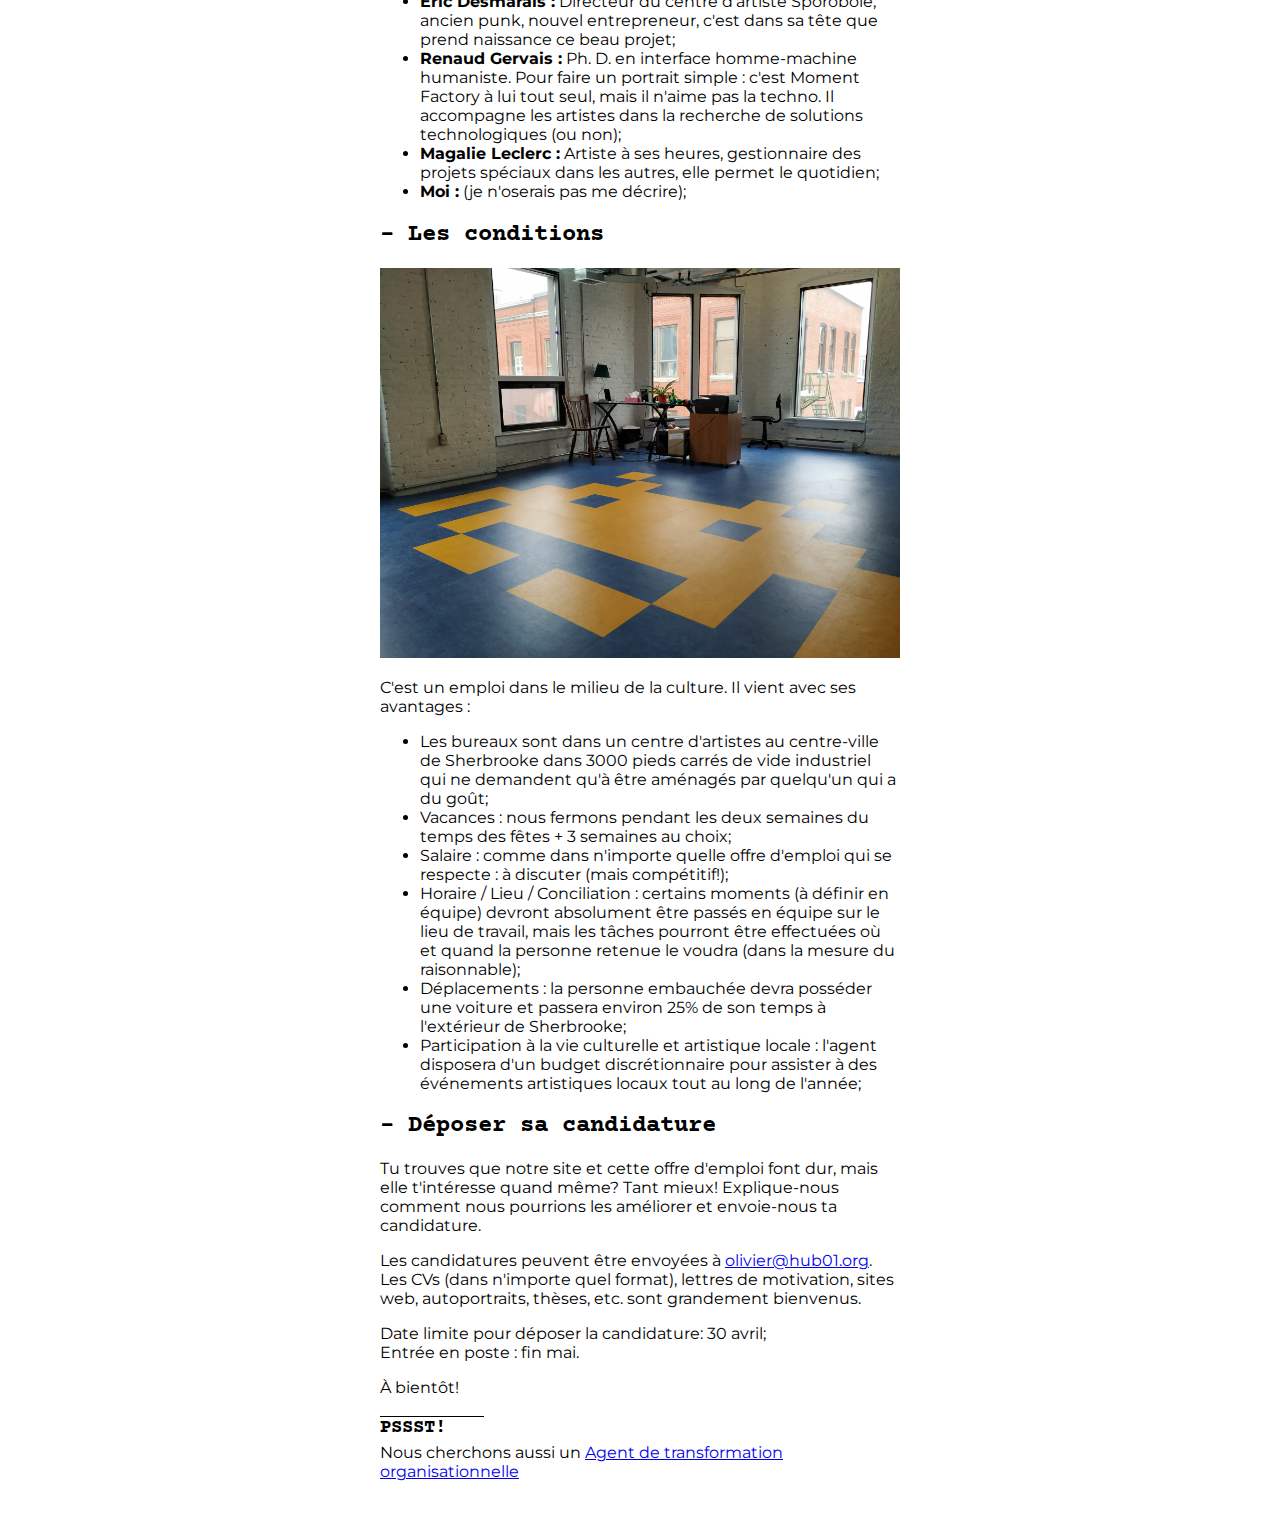
<file: emplois/stratege_comms_num.html>
<!DOCTYPE html>
<html lang="fr"><head>
  <meta http-equiv="content-type" content="text/html; charset=UTF-8">
  <meta content="width=device-width, initial-scale=1" name="viewport" />
  <title>0/1 - Stratège en communications numériques</title>
  <link href="https://fonts.googleapis.com/css?family=Courier+Prime|Montserrat&display=swap" rel="stylesheet">
  <link rel="stylesheet" type="text/css" href="style.css">
</head>
<body>
  <div id="container">
    <img id="logo" src="../images/logo.png">
    <h1 style="border-top: 2px solid black; padding-top: 2px;">Stratège en communications numériques</h1>
    <h2>La situation</h2>
    <p>
      Les technologies avancent rapidement, mais percolent difficilement jusqu'aux petites organisations du milieu des arts et la culture.
      Les personnes en mesure d'aider le milieu sont rares, souvent trop chères et peu sensible aux réalités vécues sur le terrain.
      Les organisations se retrouvent donc démunies face aux technologies du cloud, aux nouvelles applications de gestion, aux enjeux de sécurité et de partage,
      aux multiples nouvelles plateformes de communication et à leurs codes.
      L'influence nouvelle et non-negligeable du <span style="font-style: italic">Numérique</span> sur la création, le public et le rapport à l'art en général contribue aussi à créer des besoins d'accompagnement qui sont difficilement comblés par les ressources disponibles sur le territoire.
    </p>
    <p>
      Réunies dans un projet commun mené par 0/1 - Hub numérique Estrie, ces organisations ont décidé de se doter des moyens nécessaires pour se mettre à jour.
      Elles sont décidé d'embaucher des ressources qui pourront les aider à :
    </p>
    <ul>
      <li>Comprendre, choisir, implanter et maîtriser les nouveaux paradigmes organisationnels à travers les applications et techniques les plus en vogue</li>
      <li>Adopter la nouvelle culture de la communication numérique avec ses codes, plateformes et façons de s'exprimer</li>
      <li>Intégrer la pensée numérique dans leur processus créatif</li>
    </ul>
    <h2>Le mandat</h2>
    <p>
      Le stratège aura plusieurs défis dès son emauche. Sa première tâche sera de définir son approche, ses outils et sa méthodologie d'accompagnement pour être en mesure de fournir des services personnalisés aux organisations clientes.
      Il pourra ensuite mettre à profit ses talents pour :
    </p>
    <ul>
      <li>Obtenir une compréhension solide de la réalité et des enjeux de l'organisme</li>
      <li>Co-construire, avec l'organisme, un plan de communication numérique soutenable à long terme</li>
      <li>Implanter le plan créé et former l'organisme à son utilisation</li>
      <li>Supporter sporadiquement l'organisme dans son utilisation du plan et sur les questions de communication générales</li>
    </ul>
    <p>
      En plus des tâches liées à des interventions sur le terrain le stratège devra :
    </p>
    <ul>
      <li>Partciper régulièrement à la vie culturelle locale</li>
      <li>Suggérer des outils et méthodes de veille utiles aux organisations et à la communauté en général</li>
      <li>Participer au groupe de gestion des connaissance de 0/1 afin de codifer et de rendre accessible les savoirs que le stratège développera dans le cadre de son emploi</li>
      <li>Animer des formations sur les meilleures pratiques à adopter sur le thème des enjeux organisationnels</li>
      <li>Effectuer des taches hors mandat qui permettront de pérénniser 0/1 dans le temps</li>
    </ul>
    <p>
      Afin de d'appuyer le stratège dans ces démarches, des ressources (humaines et financières) seront disponibles.
    </p>
    <h2>L'équipe</h2>
    <p>Pour atteindre les objectifs, le stratège pourra s'appuyer sur une équipe solide (et ô combien plaisante). Voici l'équipe actuelle de 0/1. Quelques personnes s'ajouteront à cette liste très bientôt.</p>
    <ul>
      <li><span class="nom">Éric Desmarais :</span> Directeur du centre d'artiste Sporobole, ancien punk, nouvel entrepreneur, c'est dans sa tête que prend naissance ce beau projet</li>
      <li><span class="nom">Renaud Gervais :</span> Ph. D. en interface homme-machine humaniste. Pour faire un portrait simple : c'est Moment Factory à lui tout seul, mais il n'aime pas la techno. Il accompagne les artistes dans la recherche de solutions technologiques (ou non)</li>
      <li><span class="nom">Magalie Leclerc :</span> Artiste à ses heures, gestionnaire des projets spéciaux dans les autres, elle permet le quotidien</li>
      <li><span class="nom">Moi :</span> (je n'oserais pas me décrire)</li>
    </ul>
    <h2>Les conditions</h2>
    <img src="images/space_invader.jpg" style="width: 100%;">
    <p>C'est un emploi dans le milieu de la culture. Il vient avec ses avantages :</p>
    <ul>
      <li>Les bureaux sont dans un centre d'artistes au centre-ville de Sherbrooke dans 3000 pieds carrés de vide industriel qui ne demandent qu'à être aménagés par quelqu'un qui a du goût</li>
      <li>Vacances : nous fermons pendant les deux semaines du temps des fêtes + 3 semaines au choix</li>
      <li>Salaire : comme dans n'importe quelle offre d'emploi qui se respecte : à discuter (mais compétitif!)</li>
      <li>Horaire / Lieu / Conciliation : certains moments (à définir en équipe) devront absolument être passés en équipe sur le lieu de travail, mais les tâches pourront être effectuées où et quand la personne retenue le voudra (dans la mesure du raisonnable)</li>
      <li> Déplacements : la personne embauchée devra posséder une voiture et passera environ 25% de son temps à l'extérieur de Sherbrooke</li>
      <li>Participation à la vie culturelle et artistique locale : l'agent disposera d'un budget discrétionnaire pour assister à des événements artistiques locaux tout au long de l'année</li>
    </ul>
    <h2>Déposer sa candidature</h2>
    <p>Tu trouves que notre site et cette offre d'emploi font dur, mais elle t'intéresse quand même? Tant mieux! Explique-nous comment nous pourrions les améliorer et envoie-nous ta candidature.</p>
    <p>
      Les candidatures peuvent être envoyées à <a href="mailto:olivier@hub01.org">olivier@hub01.org</a>. Les CVs (dans n'importe quel format), lettres de motivation, sites web, autoportraits, thèses, etc. sont grandement bienvenus.
    </p>
    <p>
      Date limite pour déposer la candidature: 30 avril;<br>Entrée en poste : fin mai.
    </p>
    <p>
      À bientôt!
    </p>
    <h3>PSSST!</h2>
    <p>Nous cherchons aussi un <a href="agent_org.html">Agent de transformation organisationnelle</a></p>
  </div>
</body>
</html>
</file>
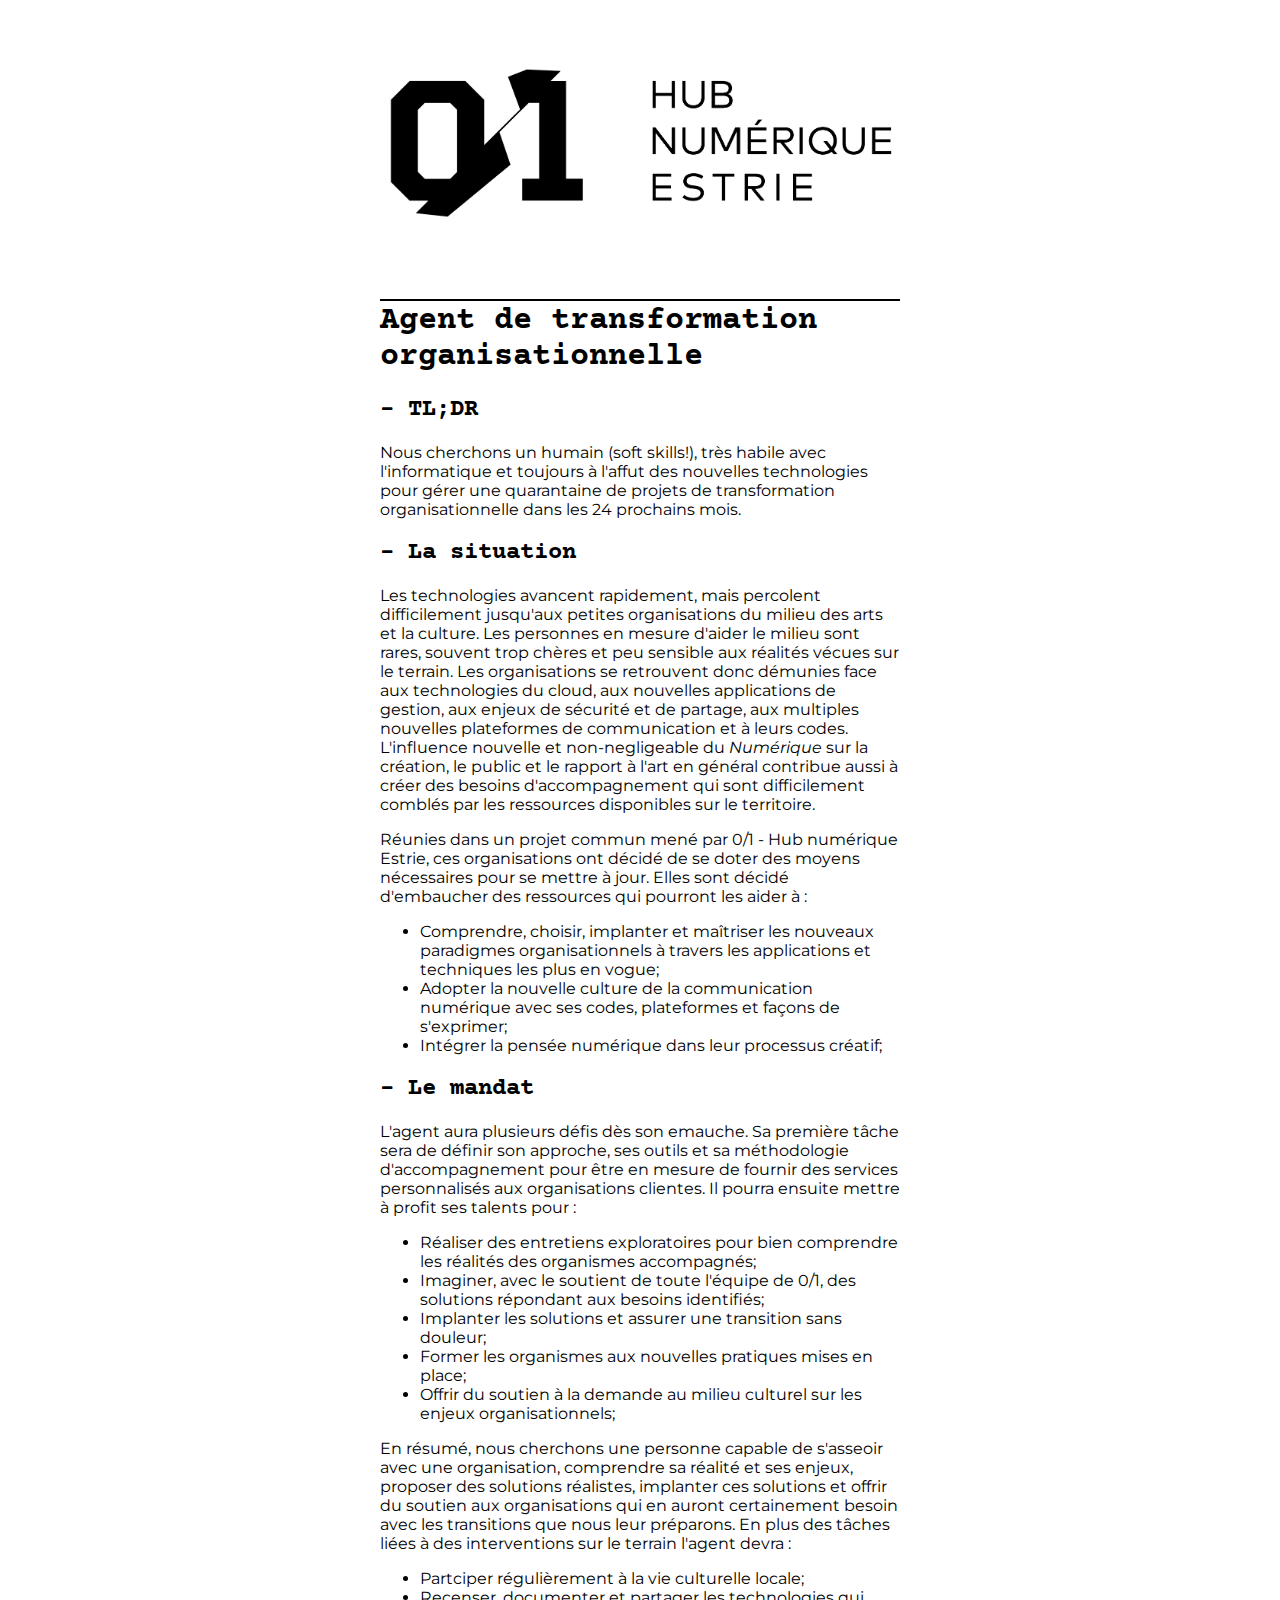
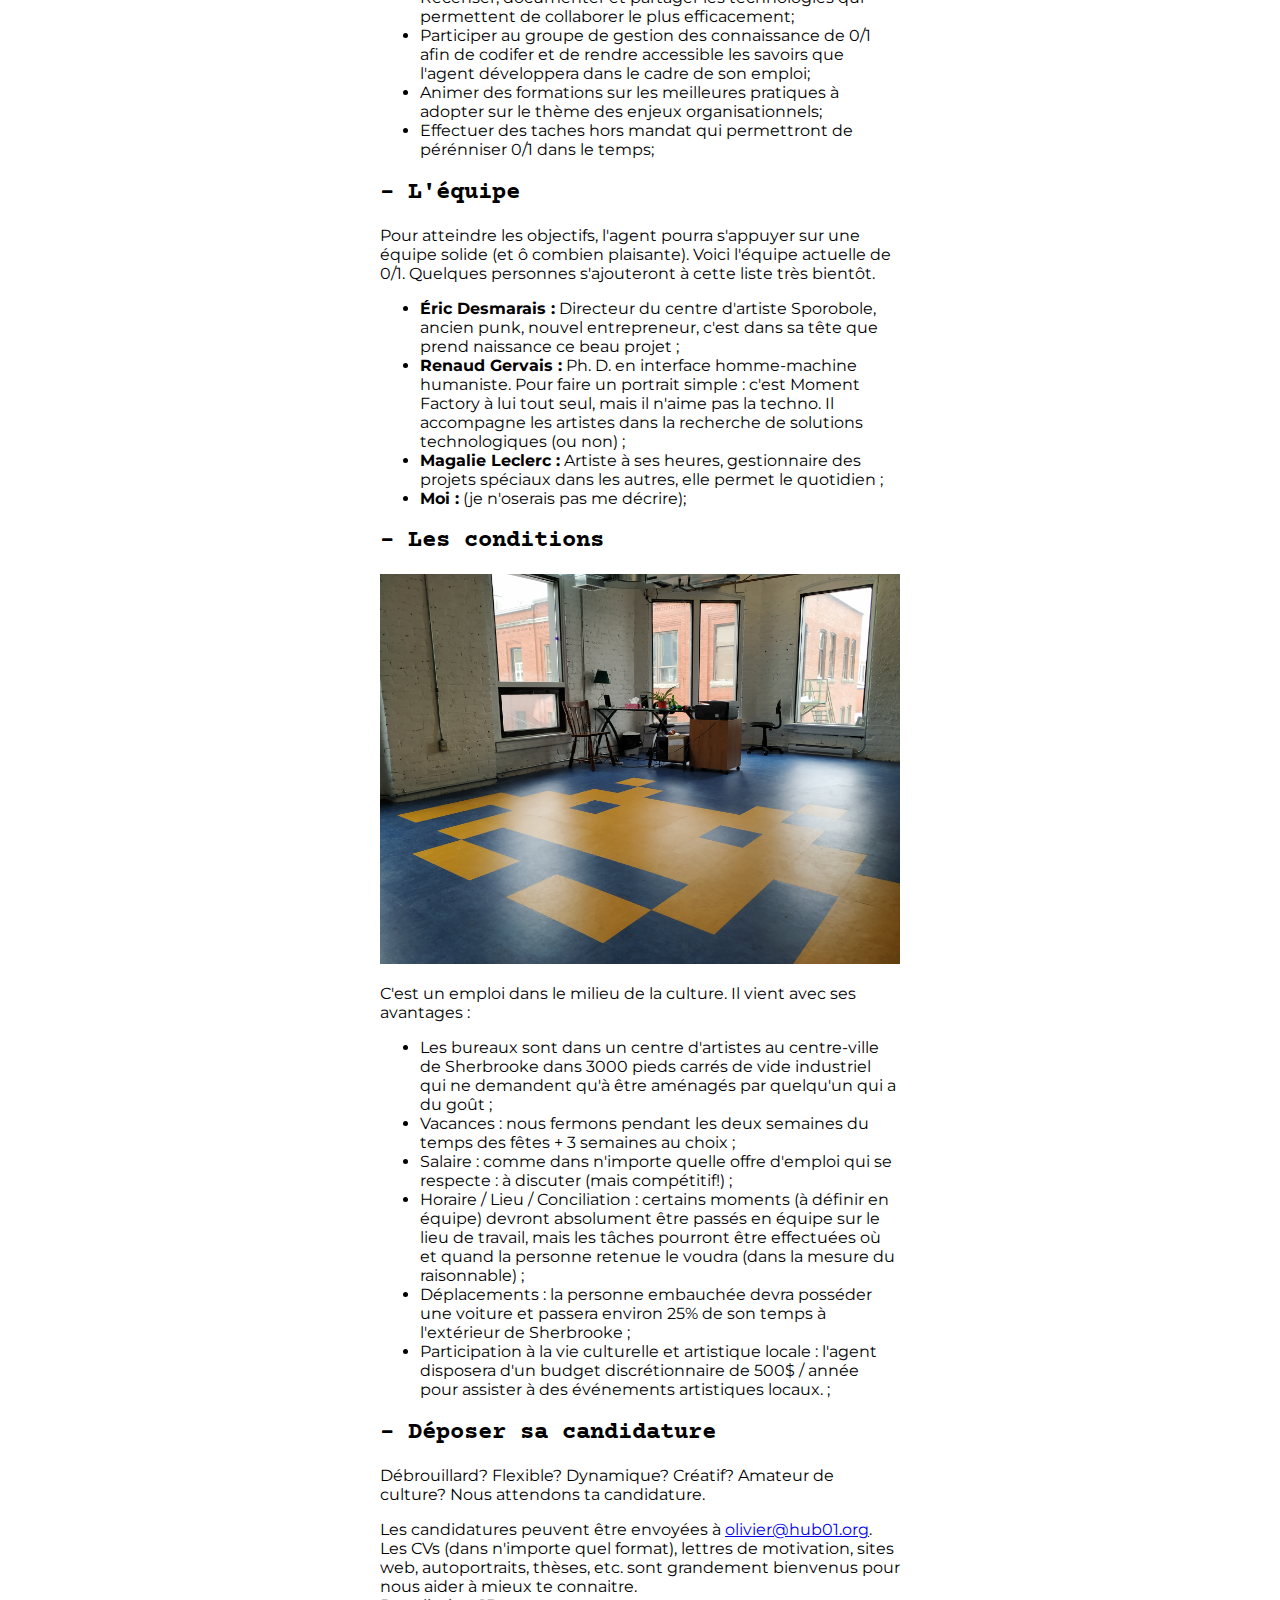
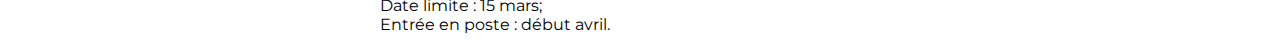
<file: offre/agent_org.html>
<!DOCTYPE html>
<html lang="fr"><head>
  <meta http-equiv="content-type" content="text/html; charset=UTF-8">
  <title>0/1 - Agent trans. org.</title>
  <link href="https://fonts.googleapis.com/css?family=Courier+Prime|Montserrat&display=swap" rel="stylesheet">
  <link rel="stylesheet" type="text/css" href="style.css">
</head>
<body>
  <div id="container">
    <img src="../../logo.png" style="width: 100%; margin: 10% 0;">
    <h1 style="border-top: 2px solid black; padding-top: 2px;">Agent de transformation organisationnelle</h1>
    <h2>TL;DR</h2>
    <p>Nous cherchons un humain (soft skills!), très habile avec l'informatique et toujours à l'affut des nouvelles technologies pour gérer une quarantaine de projets de transformation organisationnelle dans les 24 prochains mois.</p>
    <h2>La situation</h2>
    <p>
      Les technologies avancent rapidement, mais percolent difficilement jusqu'aux petites organisations du milieu des arts et la culture.
      Les personnes en mesure d'aider le milieu sont rares, souvent trop chères et peu sensible aux réalités vécues sur le terrain.
      Les organisations se retrouvent donc démunies face aux technologies du cloud, aux nouvelles applications de gestion, aux enjeux de sécurité et de partage,
      aux multiples nouvelles plateformes de communication et à leurs codes.
      L'influence nouvelle et non-negligeable du <span style="font-style: italic">Numérique</span> sur la création, le public et le rapport à l'art en général contribue aussi à créer des besoins d'accompagnement qui sont difficilement comblés par les ressources disponibles sur le territoire.
    </p>
    <p>
      Réunies dans un projet commun mené par 0/1 - Hub numérique Estrie, ces organisations ont décidé de se doter des moyens nécessaires pour se mettre à jour.
      Elles sont décidé d'embaucher des ressources qui pourront les aider à :
    </p>
    <ul>
      <li>Comprendre, choisir, implanter et maîtriser les nouveaux paradigmes organisationnels à travers les applications et techniques les plus en vogue</li>
      <li>Adopter la nouvelle culture de la communication numérique avec ses codes, plateformes et façons de s'exprimer</li>
      <li>Intégrer la pensée numérique dans leur processus créatif</li>
    </ul>
    <h2>Le mandat</h2>
    <p>
      L'agent aura plusieurs défis dès son emauche. Sa première tâche sera de définir son approche, ses outils et sa méthodologie d'accompagnement pour être en mesure de fournir des services personnalisés aux organisations clientes.
      Il pourra ensuite mettre à profit ses talents pour :
    </p>
    <ul>
      <li>Réaliser des entretiens exploratoires pour bien comprendre les réalités des organismes accompagnés</li>
      <li>Imaginer, avec le soutient de toute l'équipe de 0/1,  des solutions répondant aux besoins identifiés</li>
      <li>Implanter les solutions et assurer une transition sans douleur</li>
      <li>Former les organismes aux nouvelles pratiques mises en place</li>
      <li>Offrir du soutien à la demande au milieu culturel sur les enjeux organisationnels</li>
    </ul>
    <p>
      En résumé, nous cherchons une personne capable de s'asseoir avec une organisation, comprendre sa réalité et
      ses enjeux, proposer des solutions réalistes, implanter ces solutions et
      offrir du soutien aux organisations qui en auront certainement besoin avec les transitions que nous leur préparons.
      En plus des tâches liées à des interventions sur le terrain l'agent devra :
    </p>
    <ul>
      <li>Partciper régulièrement à la vie culturelle locale</li>
      <li>Recenser, documenter et partager les technologies qui permettent de collaborer le plus efficacement</li>
      <li>Participer au groupe de gestion des connaissance de 0/1 afin de codifer et de rendre accessible les savoirs que l'agent développera dans le cadre de son emploi</li>
      <li>Animer des formations sur les meilleures pratiques à adopter sur le thème des enjeux organisationnels</li>
      <li>Effectuer des taches hors mandat qui permettront de pérénniser 0/1 dans le temps</li>
    </ul>
    <h2>L'équipe</h2>
    <p>Pour atteindre les objectifs, l'agent pourra s'appuyer sur une équipe solide (et ô combien plaisante). Voici l'équipe actuelle de 0/1. Quelques personnes s'ajouteront à cette liste très bientôt.</p>
    <ul>
      <li>
        <span class="nom">Éric Desmarais :</span> Directeur du centre d'artiste Sporobole, ancien punk, nouvel entrepreneur, c'est dans sa tête que prend naissance ce beau projet
      </li>
      <li>
        <span class="nom">Renaud Gervais :</span> Ph. D. en interface homme-machine humaniste. Pour faire un portrait simple : c'est Moment Factory à lui tout seul, mais il n'aime pas la techno. Il accompagne les artistes dans la recherche de solutions technologiques (ou non)
      </li>
      <li>
        <span class="nom">Magalie Leclerc :</span> Artiste à ses heures, gestionnaire des projets spéciaux dans les autres, elle permet le quotidien
      </li>
      <li><span class="nom">Moi :</span> (je n'oserais pas me décrire)</li>
    </ul>
    <h2>Les conditions</h2>
    <img src="images/space_invader.jpg" style="width: 100%;">
    <p>C'est un emploi dans le milieu de la culture. Il vient avec ses avantages :</p>
    <ul>
      <li>
        Les bureaux sont dans un centre d'artistes au centre-ville de Sherbrooke dans 3000 pieds carrés de vide industriel qui ne demandent qu'à être aménagés par quelqu'un qui a du goût
      </li>
      <li>
        Vacances : nous fermons pendant les deux semaines du temps des fêtes + 3 semaines au choix
      </li>
      <li>
        Salaire : comme dans n'importe quelle offre d'emploi qui se respecte : à discuter (mais compétitif!)
      </li>
      <li>
        Horaire / Lieu / Conciliation : certains moments (à définir en équipe) devront absolument être passés en équipe sur le lieu de travail, mais les tâches pourront être effectuées où et quand la personne retenue le voudra (dans la mesure du raisonnable)
      </li>
      <li>
        Déplacements : la personne embauchée devra posséder une voiture et passera environ 25% de son temps à l'extérieur de Sherbrooke
      </li>
      <li>
        Participation à la vie culturelle et artistique locale : l'agent disposera d'un budget discrétionnaire de 500$ / année pour assister à des événements artistiques locaux.
      </li>
    </ul>
    <h2>Déposer sa candidature</h2>
    <p>Débrouillard? Flexible? Dynamique? Créatif? Amateur de culture? Nous attendons ta candidature.</p>
    <p>
      Les candidatures peuvent être envoyées à <a href="mailto:olivier@hub01.org">olivier@hub01.org</a>. Les CVs (dans n'importe quel format), lettres de motivation, sites web, autoportraits, thèses, etc. sont grandement bienvenus pour nous aider à mieux te connaitre.<br>Date limite : 15 mars;<br>Entrée en poste : début avril.
    </p>
  </div>
</body>
</html>
</file>
<file: style.css>
body {
  margin: 0;
  text-align: center;
  font-family: 'Open Sans', sans-serif;
}

a {
  text-decoration: none;
}

em {
  text-decoration: underline;
  font-style: normal;
}

h1, h2, h3 {
  /*font-family: 'Roboto', sans-serif;*/
  font-family: 'Arial';
  text-transform: uppercase;
}

header {
  position: relative;
  height: 70vh;
  background-image: url('images/texture.jpg');
  background-size: cover;
}

header nav {
  position: absolute;
  width: 96%;
  height: 20vh;
  display: flex;
  justify-content: space-between;
  align-items: center;
  padding: 0 2%;
}

header nav .icone {
  filter: invert(100%);
}

#logo {
  padding-left: 9%;
  height: 75px;
}

#hamburger {
  padding-right: 9%;
  height: 25px;
}

#slogan {
  height: 100%;
  display: flex;
  justify-content: center;
  align-items: center;
  flex-direction: column;

}

#slogan h2 {
  color: white;
  font-size: xx-large;
}

.sous-titre {
  margin: 0;
  text-decoration: underline;
  font-size: 1.5rem;
}
.sous-titre a {
  color: white;
}

#projets {
  display: flex;
  justify-content: center;
  align-items: center;
}

#projets .contenu {
  position: relative;
  background-color: #e2e3e5;
  margin: 25px;
  width: 90%;
  padding: 75px 0;
  display: flex;
  justify-content: center;
  align-items: center;
  flex-direction: column;
}

.contenu .coin-gauche {
  position: absolute;
  background-color: white;
  height: 5%;
  width: 5%;
  bottom: 0;
  left: 0;
}

.contenu .coin-droit {
  position: absolute;
  background-color: white;
  height: 3%;
  width: 9%;
  top: 0;
  right: 0;
}

#projets h2 {
  font-size: 3rem;
}

#cliniques {
  height: 250px;
  width: 60%;
  background-image: url('images/texture.jpg');
  background-size: cover;
  display: flex;
  justify-content: space-evenly;
  align-items: center;

  opacity: 0.8;
}

#cliniques p {
  color: white;
  text-transform: uppercase;
  font-size: x-large;
  text-align: left;
}

#cliniques a {
  color: white;
}

#cliniques img {
  height: 75px;
}

#informations-generales {
  margin: 75px;
  font-family: 'Open Sans', sans-serif;
}

#informations-generales * {
  font-size: x-large;
  text-transform: unset;
  font-weight: initial;
}

#informations-generales a {
  font-weight: bold;
}

#approche {
  background-color: black;
  color: white;
  text-align: left;
  padding: 75px 20%;
}

#approche h2 {
  font-size: 2.5rem;
}

.barre {
  display: inline-block;
  width: 20%;
  height: 10px;
  background-color: white;
  margin-left: 15px;
}

#approche p {
  width: 50%;
}

#logos-partenaires {
  display: flex;
  justify-content: center;
  align-items: center;
  flex-direction: column;
  margin: 5% 0;
}

.ligne-logos {
  display: flex;
  justify-items: center;
  align-items: center;
  flex-wrap: wrap;
}

.ligne-logos img {
  max-height: 60px;
  max-width: 90%;
  margin: 15px 4vw;
  filter: grayscale(1);
}

footer {
  background-color: black; 
  color: white;
  display: flex;
  justify-content: space-between;
  padding: 50px 10%;
  text-align: left;
}

.element-footer {
  width: 30%;
  margin: 5px;
}

#menu-gauche {
  display: flex;
  justify-content: left;
}

#menu-footer, #info-contact {
  width: 50%;
}

#reseaux-sociaux {
  text-align: right;
}

#reseaux-sociaux img {
  filter: invert(100%);
  height: 40px;
}

footer p {
  margin: 0;
  padding: 0;
}

footer a {
  color: white;
}

#copyright {
  background-color: black;
  padding: 10px 10%;
  padding-bottom: 50px;
  color: white;
  text-align: left;
  margin: 0;
}

@media only screen and (max-width: 600px) {

  header {
    height: 100vh;
  }

  #approche p {
    width: 100%;
  }

  .barre {
    margin: 10px 0;
    display: block;
  }

  #menu-gauche {
    flex-direction: column;
    width: 70%;
  }

  #info-contact {
    margin-top: 15px;
    border-top: 2px solid white;
    padding-top: 15px;
  }

  #projets .contenu {
    margin: 0;
    width: 100%;
    padding: 1% 0;
  }

  .coin-droit, .coin-gauche {
    display: none;
  }

  #cliniques {
    width: 100%;
  }
}
</file>
<file: cliniques/style.css>
body {
  margin: 0;
  text-align: center;
  font-family: 'Open Sans', sans-serif;
}

a {
  text-decoration: none;
}

h1, h2, h3 {
  /*font-family: 'Roboto', sans-serif;*/
  font-family: 'Arial';
  text-transform: uppercase;
}

header {
  height: 20vh;
  background-image: url('../images/texture.jpg');
  background-size: cover;
}

header nav {
  height: 100%;
  padding: 0 2%;
  display: flex;
  justify-content: space-between;
  align-items: center;
}

header nav .icone {
  filter: invert(100%);
}

#logo {
  padding-left: 9%;
  height: 75px;
}

#hamburger {
  padding-right: 9%;
  height: 25px;
}

#informations-generales {
  text-align: left;
  padding: 75px 20%;
}

#informations-generales h2 {
  font-size: 1.8rem;
  text-transform: unset;
  font-weight: initial;
}

#informations-generales p {
  width: 50%;
}

.barre {
  display: inline-block;
  width: 20%;
  height: 10px;
  background-color: black;
  margin-left: 15px;
}

ul {
  list-style-type: none;
}

li:before {
  content: '- ';
}

em {
  text-decoration: underline;
  font-style: normal;
}

footer {
  background-color: black; 
  color: white;
  display: flex;
  justify-content: space-between;
  padding: 50px 10%;
  text-align: left;
}

.element-footer {
  width: 30%;
}

#menu-gauche {
  display: flex;
  justify-content: left;
}

#menu-footer, #info-contact {
  width: 50%;
}

#reseaux-sociaux {
  text-align: right;
}

#reseaux-sociaux img {
  filter: invert(100%);
  height: 40px;
}

footer p {
  margin: 0;
  padding: 0;
}

footer a {
  color: white;
}

#copyright {
  background-color: black;
  padding: 10px 10%;
  padding-bottom: 50px;
  color: white;
  text-align: left;
  margin: 0;
}

@media only screen and (max-width: 600px) {

  #informations-generales p {
    width: 100%;
  }

  .barre {
    margin: 10px 0;
    display: block;
  }

  #menu-gauche {
    flex-direction: column;
    width: 70%;
  }

  #info-contact {
    margin-top: 15px;
    border-top: 2px solid white;
    padding-top: 15px;
  }

}
</file>
<file: liaisons/css/main.css>
@import url("https://fonts.googleapis.com/css?family=Open+Sans:400,600|Ubuntu+Mono&display=swap");
body {
  font-family: "Open Sans", sans-serif;
  margin: 0;
  color: black;
  background-color: #f2f2f2;
}

h1,
h2,
h3 {
  font-family: "Ubuntu Mono", monospace;
  letter-spacing: 0.085em;
  text-align: center;
}

h1 {
  font-size: 2em;
}

h2 {
  font-size: 1.4em;
}

a {
  text-decoration: none;
}

p {
  text-align: justify;
}

.page-container {
  max-width: 800px;
  margin: 0 auto;
}

section {
  padding: 25px;
}

@media (min-width: 768px) {
  section {
    padding: 25px 75px;
  }
}

hr {
  display: block;
  height: 1px;
  border: 0;
  border-top: 1px solid #7c7c7c;
  margin: 1em 10%;
  padding: 0;
}

em {
  font-style: normal;
  font-weight: 600;
}

button {
  font-family: "Ubuntu Mono", monospace;
  font-size: 1.1em;
  background-color: #6e6e6e;
  border: none;
  color: #f2f2f2;
  border-radius: 10px;
  padding: 10px;
  margin: 10px 0px;
  letter-spacing: 0.085em;
}

button:hover {
  background-color: #9c9b9b;
  cursor: pointer;
}

button:active {
  background-color: #3d3d3d;
}

.navigation {
  position: fixed;
  width: 100%;
  top: 0;
  left: 0;
  background: #f2f2f2cc;
  z-index: 10;
  height: 55px;
}

@media (min-width: 768px) {
  .navigation {
    height: 100px;
  }
}

.navigation .nav-hub-logo {
  width: 40px;
  height: 40px;
  padding: 7.5px 0;
  margin: 0 auto;
}

@media (min-width: 768px) {
  .navigation .nav-hub-logo {
    margin: 0;
    padding: 15px;
    height: 70px;
  }
}

.navigation .nav-hub-logo img {
  height: 100%;
}

.navigation .navigation-links {
  display: none;
}

@media (min-width: 768px) {
  .navigation .navigation-links {
    display: block;
    position: absolute;
    right: 0;
    top: 1em;
    font-family: "Ubuntu Mono", monospace;
    font-size: 1.2em;
    letter-spacing: 0.085em;
    -webkit-transition: .35s all ease;
    transition: .35s all ease;
  }
  .navigation .navigation-links a {
    color: black;
    padding: 0 .5em;
  }
  .navigation .navigation-links a:hover {
    color: #6e6e6e;
  }
}

.header {
  padding: 20% 10%;
}

.header .liaisons-logo {
  display: block;
  margin: auto;
  width: 100%;
}

.header .keywords {
  font-family: "Ubuntu Mono", monospace;
  color: black;
  font-size: 1.2em;
  text-align: center;
  padding: 25px 0 0 0;
}

.mission {
  color: #f2f2f2;
  background-color: rgba(0, 0, 0, 0.7);
  padding: 100px 10%;
  text-align: center;
  font-size: 1.2em;
  line-height: 1.5em;
}

.bg-img {
  background-position: center;
  background-repeat: no-repeat;
  background-size: contain;
  width: 100%;
  height: 100px;
}

.conferences .upcoming-conference {
  position: relative;
}

.conferences .upcoming-conference .upcoming-conference-teaser {
  background-image: url("../../img/upcoming_conference_banner.jpg");
  background-position: center;
  background-repeat: no-repeat;
  background-size: contain;
  width: 100%;
  height: 100px;
  margin: 0;
}

.conferences .upcoming-conference .upcoming-conference-teaser h3 {
  color: #f2f2f2;
  line-height: 100px;
  vertical-align: middle;
  font-size: .9em;
  margin: 0;
}

@media (min-width: 768px) {
  .conferences .upcoming-conference .upcoming-conference-teaser h3 {
    font-size: 1em;
  }
}

.conferences .upcoming-conference .upcoming-conference-desc {
  background-color: #acacac;
  margin: 0 auto;
  max-width: 450px;
}

.conferences .upcoming-conference .upcoming-conference-desc p {
  padding: 1em 2em;
  font-size: .9em;
  color: #f2f2f2;
  margin: 0 0 10px 0;
}

#mentorat #helping-hand-img {
  background-image: -webkit-gradient(linear, left top, left bottom, from(rgba(0, 0, 0, 0.3)), to(rgba(0, 0, 0, 0.3))), url(../../img/helping-hand-kids-landscape-crop-bw.jpg);
  background-image: linear-gradient(rgba(0, 0, 0, 0.3), rgba(0, 0, 0, 0.3)), url(../../img/helping-hand-kids-landscape-crop-bw.jpg);
  background-size: cover;
  background-position: center;
  width: 100%;
  height: auto;
}

#mentorat .img-overlay {
  color: #f2f2f2;
  padding: 1em 2em;
}

#mentorat .img-overlay p {
  text-align: center;
}

#mentorat .mentorat-info-container {
  position: relative;
  display: -webkit-box;
  display: -ms-flexbox;
  display: flex;
  -webkit-box-orient: vertical;
  -webkit-box-direction: normal;
      -ms-flex-direction: column;
          flex-direction: column;
}

@media (min-width: 768px) {
  #mentorat .mentorat-info-container {
    -webkit-box-orient: horizontal;
    -webkit-box-direction: normal;
        -ms-flex-direction: row;
            flex-direction: row;
  }
}

#mentorat .mentorat-info {
  padding: 1em 2em;
  -webkit-box-flex: 1;
      -ms-flex: 1 1 0px;
          flex: 1 1 0px;
  font-size: 0.9em;
}

#mentorat .mentorat-line-overlay {
  display: none;
}

@media (min-width: 768px) {
  #mentorat .mentorat-line-overlay {
    display: block;
    position: absolute;
    border: 1.5px solid white;
    width: 15%;
    left: 42.5%;
    top: 55px;
    mix-blend-mode: difference;
  }
}

#mentorat #mentors {
  background-color: rgba(255, 255, 255, 0.3);
  color: black;
}

#mentorat #mentores {
  background-color: rgba(0, 0, 0, 0.7);
  color: #f2f2f2;
}

footer {
  background-color: black;
  color: #f2f2f2;
  padding: 25px;
}

footer .partenaires-container {
  display: -webkit-box;
  display: -ms-flexbox;
  display: flex;
  -webkit-box-orient: vertical;
  -webkit-box-direction: normal;
      -ms-flex-direction: column;
          flex-direction: column;
  height: 300px;
  padding: 25px;
}

@media (min-width: 768px) {
  footer .partenaires-container {
    -webkit-box-orient: horizontal;
    -webkit-box-direction: normal;
        -ms-flex-direction: row;
            flex-direction: row;
    -ms-flex-wrap: wrap;
        flex-wrap: wrap;
    height: 150px;
  }
}

footer .partenaires-container .partenaire {
  width: 200px;
  height: auto;
  margin: auto;
}

footer p {
  font-size: .8em;
}

footer .copyright {
  text-align: center;
  font-size: .6em;
}

@-webkit-keyframes anim-heartbeat {
  to {
    color: #f2f2f2;
  }
}

@keyframes anim-heartbeat {
  to {
    color: #f2f2f2;
  }
}

.heartbeat {
  color: #cf6262;
  -webkit-animation: anim-heartbeat .5s infinite alternate;
          animation: anim-heartbeat .5s infinite alternate;
}
/*# sourceMappingURL=main.css.map */
</file>
<file: emplois/style.css>
#logo {
  width: 100%;
}

#container {
  width: 520px;
  margin: 10px auto;
  padding-bottom: 25px;
}

h1, h2, h3 {
  font-family: 'Courier Prime', monospace;
}

h2::before {
  content: '- ';
}

h3 {
  border-top: 1px solid black;
  width: 20%;
  margin-bottom: 5px;
}

h3+p {
  margin: 0;
}

p, li {
  font-family: 'Montserrat', sans-serif;
}

li::after {
  content: ';';
}

.nom {
  font-weight: bold;
}

@media only screen and (max-width: 650px) {
  #container {
    width: 90%;
  }
}
</file>
<file: offre/style.css>
#container {
  max-width: 520px;
  margin: 10px auto;
}

h1, h2, h3 {
  font-family: 'Courier Prime', monospace;
}

h2::before {
  content: '- ';
}

p, li {
  font-family: 'Montserrat', sans-serif;
}

li::after {
  content: ';';
}

.nom {
  font-weight: bold;
}
</file>
